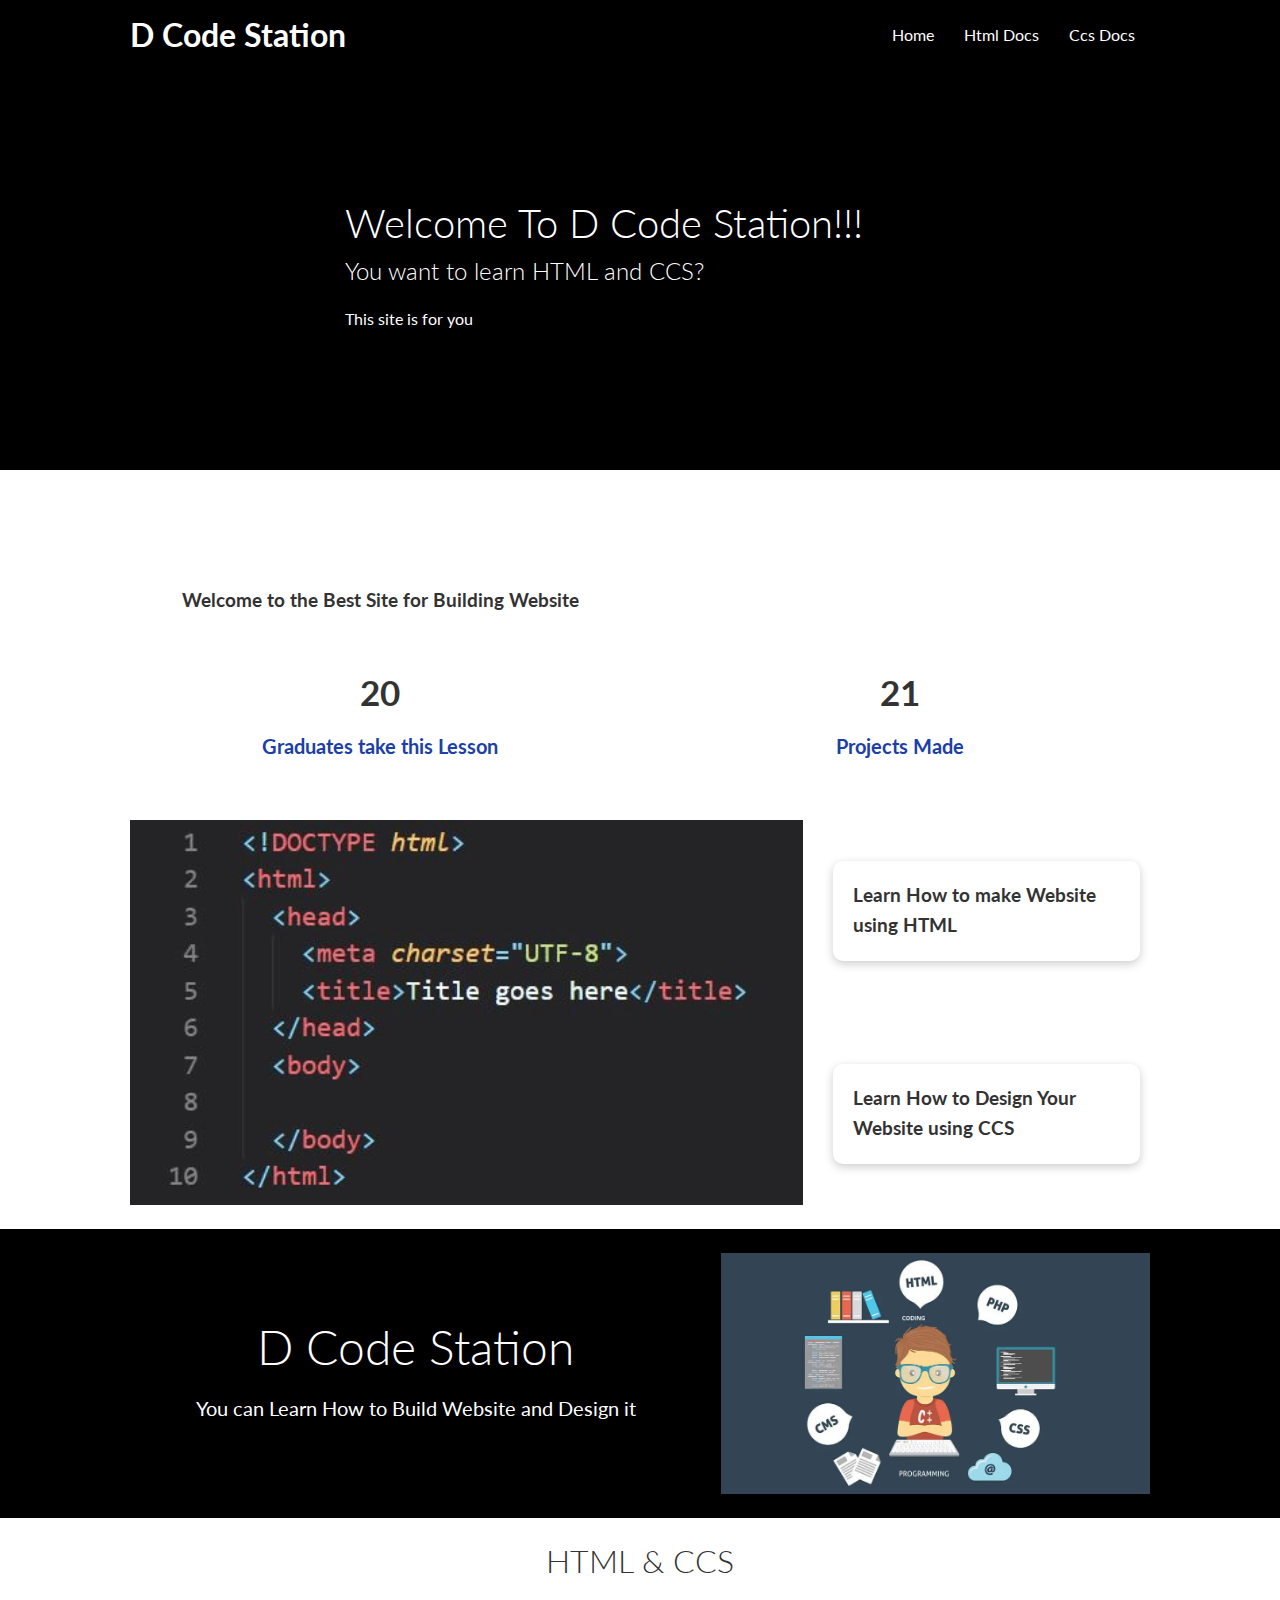
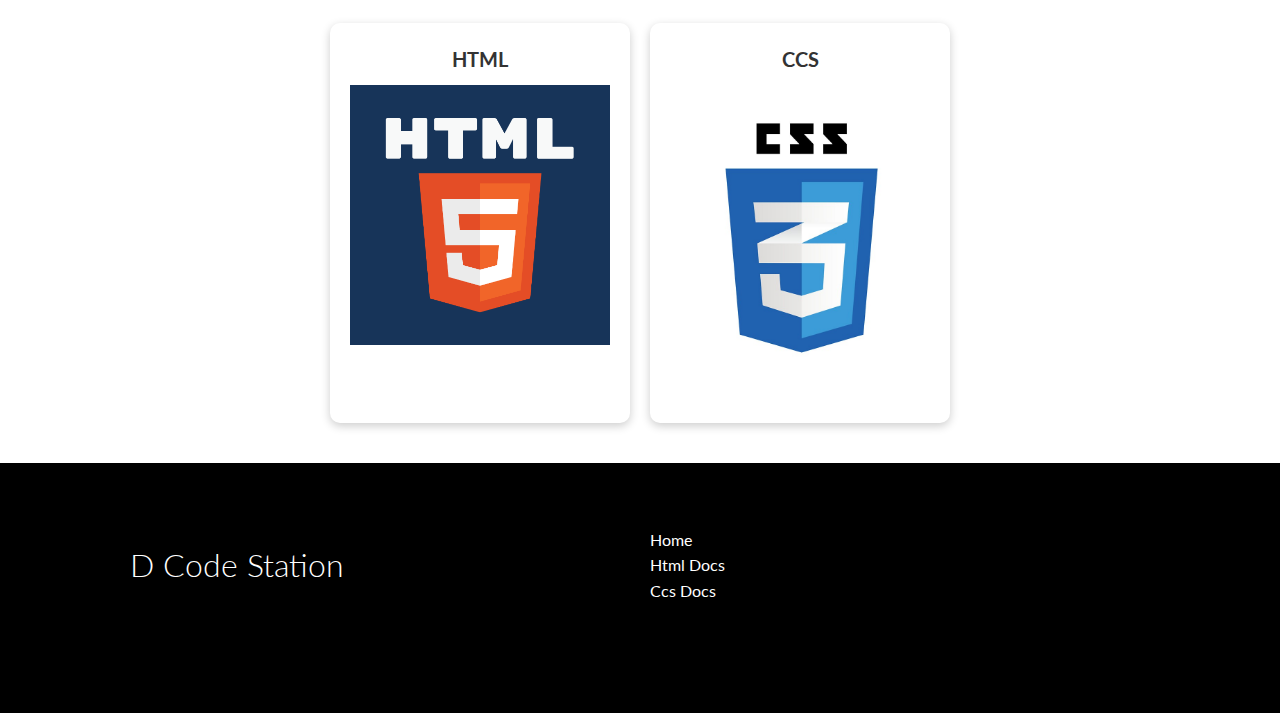
<file: index.html>
<!DOCTYPE html>
<html lang="en">
<head>
    <meta charset="UTF-8">
    <meta name="viewport" content="width=device-width, initial-scale=1.0">
    <link rel="stylesheet" href="https://cdnjs.cloudflare.com/ajax/libs/font-awesome/5.15.1/css/all.min.css" integrity="sha512-+4zCK9k+qNFUR5X+cKL9EIR+ZOhtIloNl9GIKS57V1MyNsYpYcUrUeQc9vNfzsWfV28IaLL3i96P9sdNyeRssA==" crossorigin="anonymous" />
    <link rel="stylesheet" href="css/style.css">
    <title>D Code Station</title>
</head>
<body>
    <!-- Navbar -->
    <div class="navbar">
        <div class="container flex">
            <h1 class="logo">D Code Station</h1>
            <nav>
                <ul>
                    <li><a href="index.html">Home</a></li>
                    <li><a href="htmldocs.html">Html Docs</a></li>
                    <li><a href="cssdocs.html">Ccs Docs</a></li>
                </ul>
            </nav>
        </div>
    </div>
    
    <!-- Showcase -->
    <section class="showcase">
        <div class="container grid">
            <div class="showcase-text">
                <h1>Welcome To D Code Station!!!</h1>
                <h2>You want to learn HTML and CCS?</h2>
                <p>This site is for you</p>
            </div>
        </div>
    </section>

    <!-- Stats -->
    <section class="stats">
        <div class="container">
            <h3 class="stats-heading text-center my-1">
                Welcome to the Best Site for Building Website
            </h3>

            <div class="grid grid-3 text-center my-4">
                <div>
                    <i class="fas fa-user-graduate fa-3x"></i>
                    <h3>20</h3>
                    <p class="text-secondary">Graduates take this Lesson</p>
                </div>
                <div>
                    <i class="fas fa-project-diagram fa-3x"></i>
                    <h3>21</h3>
                    <p class="text-secondary">Projects Made</p>
                </div>
            </div>
        </div>
    </section>

    <!-- Cli -->
    <section class="cli">
        <div class="container grid">
            <img src="./img/html/html3.png" alt="">
            <div class="card">
                <h3>Learn How to make Website using HTML</h3>
            </div>
            <div class="card">
                <h3>Learn How to Design Your Website using CCS</h3>
            </div>
        </div>
    </section>

    <!-- Cloud -->
    <section class="cloud bg-primary my-2 py-2">
        <div class="container grid">
            <div class="text-center">
                <h2 class="lg">D Code Station</h2>
                <p class="lead my-1">You can Learn How to Build Website and Design it</p>
            </div>
            <img src="./img/html/learn.webp" alt="">
        </div>
    </section>

    <!-- Languages -->
    <section class="languages">
        <h2 class="md text-center my-2">
            HTML & CCS
        </h2>
        <div class="container flex">
            <div class="card">
                <h4>HTML</h4>
                <img src="./img/html/html.png" alt="">
            </div>
            <div class="card">
                <h4>CCS</h4>
                <img src="./img/css.jpg" alt="">
              </div>
        </div>
    </section>

    <!-- Footer -->
    <footer class="footer bg-dark py-5">
        <div class="container grid grid-3">
            <div>
                <h1>
                    D Code Station
                </h1>
            </div>
            <nav>
                <ul>
                    <li><a href="index.html">Home</a></li>
                    <li><a href="htmldocs.html">Html Docs</a></li>
                    <li><a href="cssdocs.html">Ccs Docs</a></li>
                </ul>
            </nav>
            <div class="social">
                <a href="#"><i class="fab fa-github fa-2x"></i></a>
                <a href="#"><i class="fab fa-facebook fa-2x"></i></a>
                <a href="#"><i class="fab fa-instagram fa-2x"></i></a>
                <a href="#"><i class="fab fa-twitter fa-2x"></i></a>
            </div>
        </div>
    </footer>
</body>
</html>
</file>
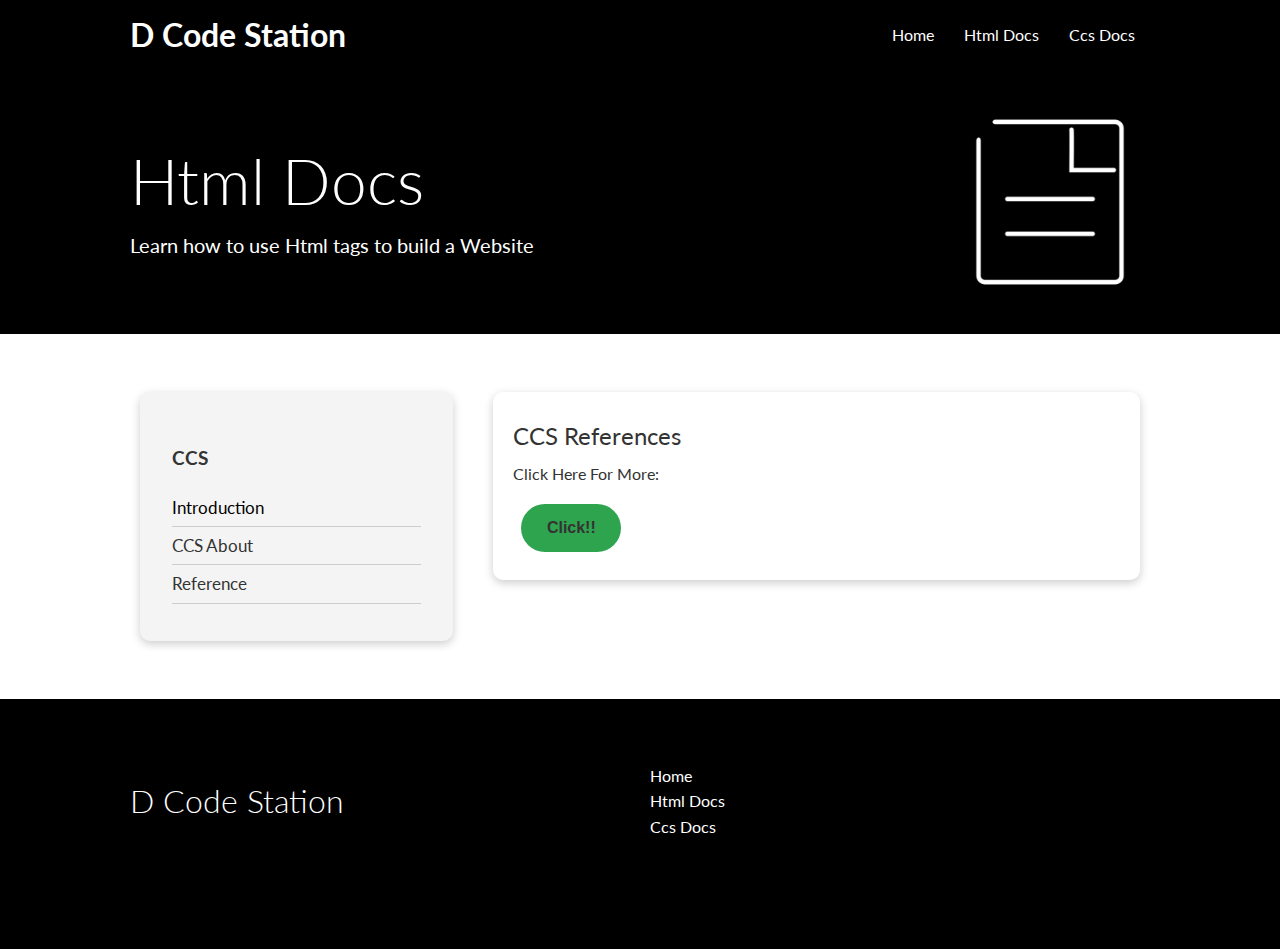
<file: ccs2.html>
<!DOCTYPE html>
<html lang="en">
<head>
    <meta charset="UTF-8">
    <meta name="viewport" content="width=device-width, initial-scale=1.0">
    <link rel="stylesheet" href="https://cdnjs.cloudflare.com/ajax/libs/font-awesome/5.15.1/css/all.min.css" integrity="sha512-+4zCK9k+qNFUR5X+cKL9EIR+ZOhtIloNl9GIKS57V1MyNsYpYcUrUeQc9vNfzsWfV28IaLL3i96P9sdNyeRssA==" crossorigin="anonymous" />
    <link rel="stylesheet" href="css/style.css">
    <title>D Code Station</title>
</head>
<body>
    <!-- Navbar -->
    <div class="navbar">
        <div class="container flex">
            <h1 class="logo">D Code Station</h1>
            <nav>
                <ul>
                    <li><a href="index.html">Home</a></li>
                    <li><a href="htmldocs.html">Html Docs</a></li>
                    <li><a href="cssdocs.html">Ccs Docs</a></li>
                </ul>
            </nav>
        </div>
    </div>

   <!-- Head -->
   <section class="docs-head bg-primary py-3">
    <div class="container grid">
        <div>
            <h1 class="xl">Html Docs</h1>
            <p class="lead">
                Learn how to use Html tags to build a Website
            </p>
        </div>
        <img src="./img/docs.png" alt="">
    </div>
</section>

<!-- Docs main -->
<section class="docs-main my-4">
    <div class="container grid">
        <div class="card bg-light p-3">
            <h3 class="my-2">CCS</h3>
            <nav>
                <ul>
                    <li><a class="text-primary" href="cssdocs.html">Introduction</a></li>
                    <li><a href="css1.html">CCS About</a></li>
                    <li><a href="ccs2.html">Reference</a></li>
                </ul>
            </nav>
        </div>
        <div class="card">
            <h2><b>CCS References</b></h2>
            <p>Click Here For More:</p>
            <button class="click" >
                <a href="https://www.geeksforgeeks.org/css-website-layout/" target="_blank">Click!!</a>
            </button>
        </div>
    </div>
</section>

    <!-- Footer -->
    <footer class="footer bg-dark py-5">
        <div class="container grid grid-3">
            <div>
                <h1>
                    D Code Station
                </h1>
            </div>
            <nav>
                <ul>
                    <li><a href="index.html">Home</a></li>
                    <li><a href="htmldocs.html">Html Docs</a></li>
                    <li><a href="cssdocs.html">Ccs Docs</a></li>
                </ul>
            </nav>
            <div class="social">
                <a href="#"><i class="fab fa-github fa-2x"></i></a>
                <a href="#"><i class="fab fa-facebook fa-2x"></i></a>
                <a href="#"><i class="fab fa-instagram fa-2x"></i></a>
                <a href="#"><i class="fab fa-twitter fa-2x"></i></a>
            </div>
        </div>
    </footer>
</body>
</html>
</file>
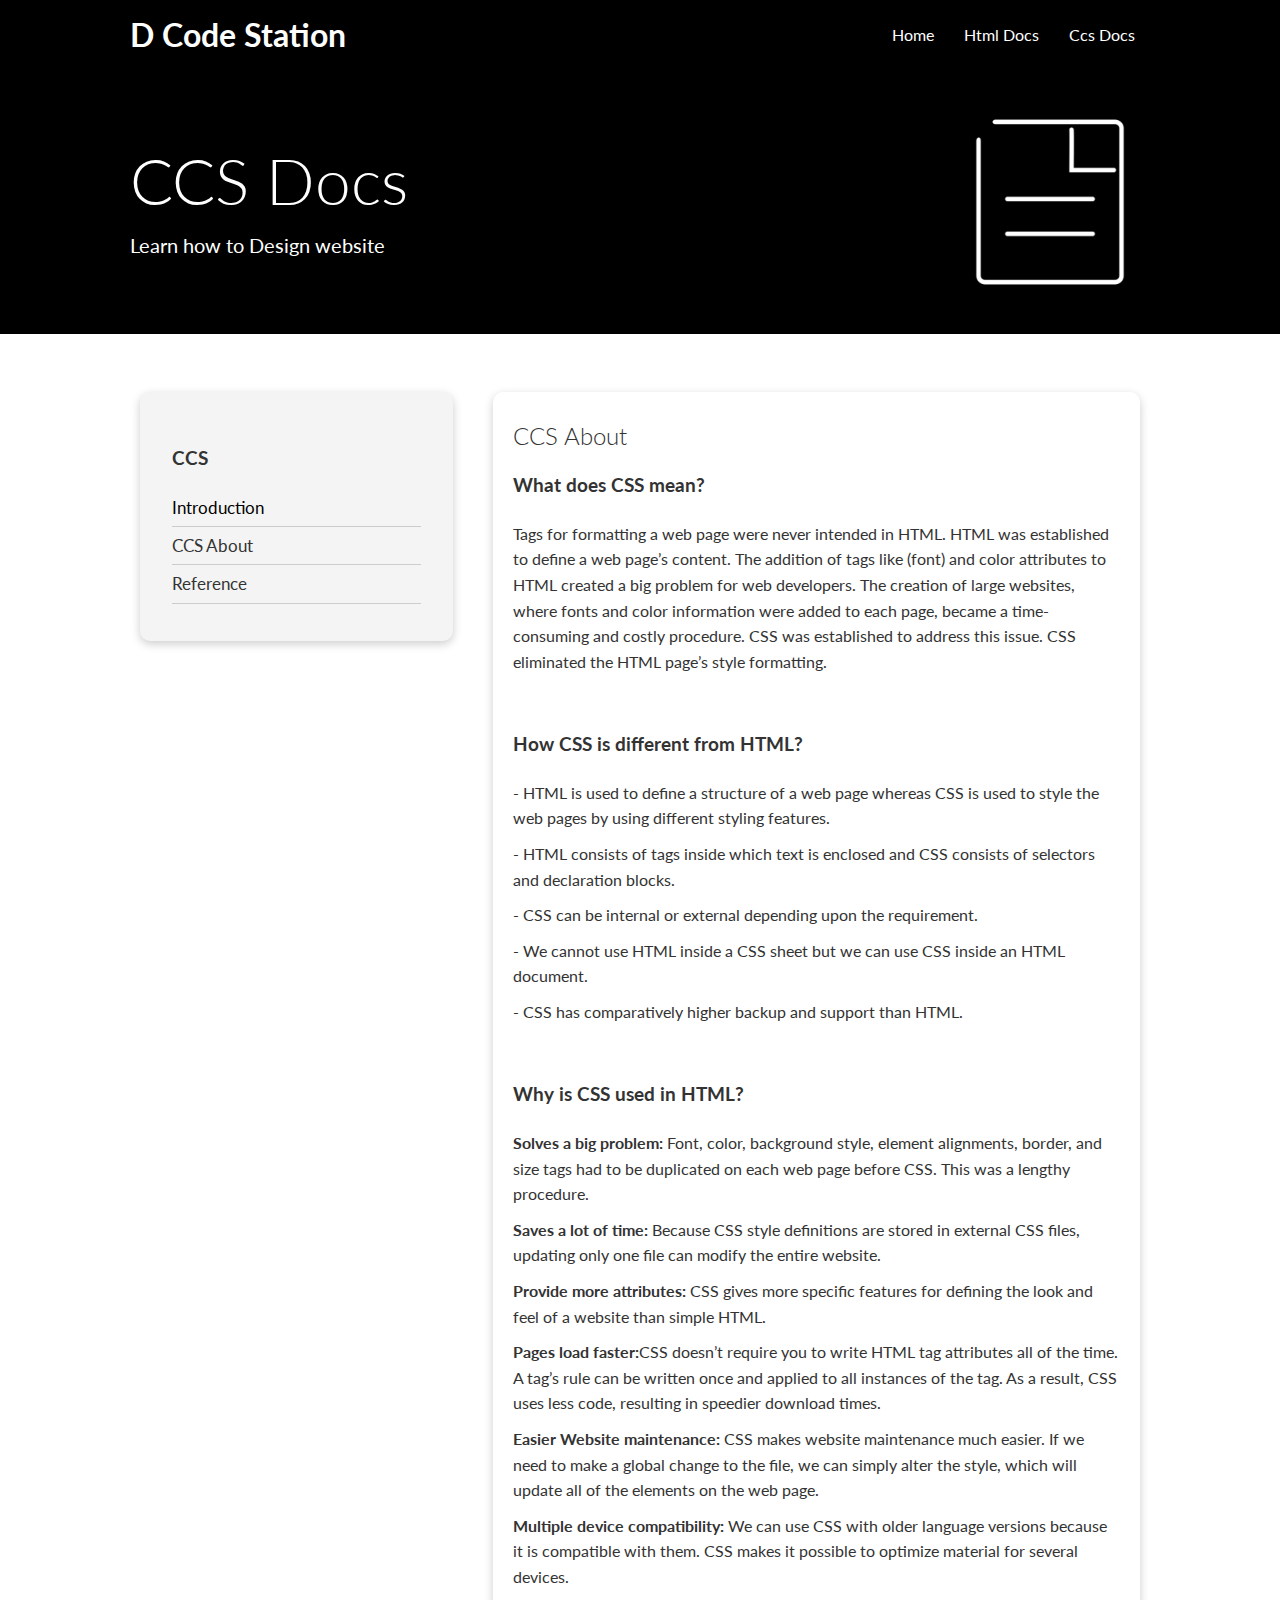
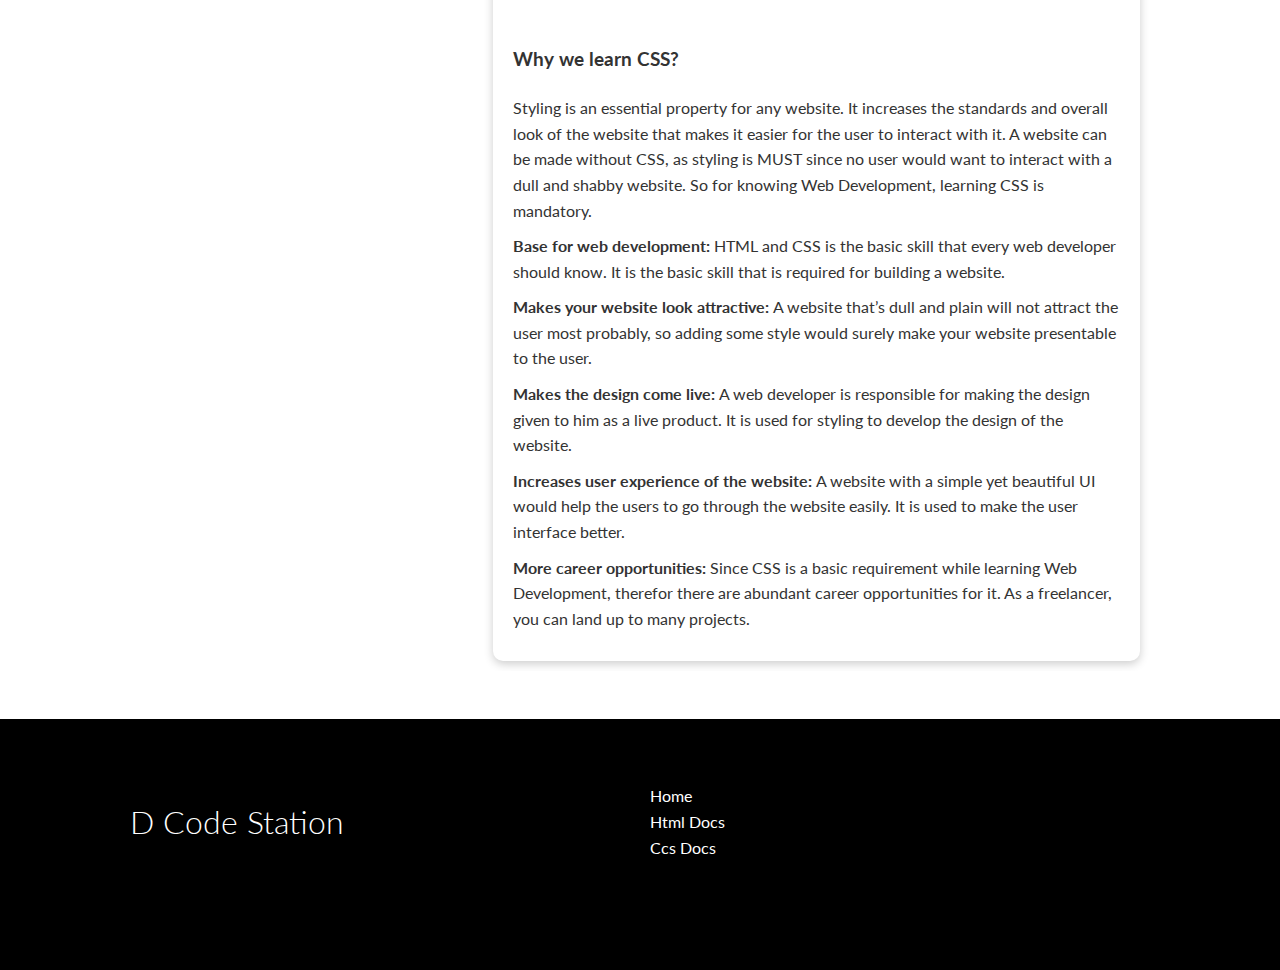
<file: css1.html>
<!DOCTYPE html>
<html lang="en">
<head>
    <meta charset="UTF-8">
    <meta name="viewport" content="width=device-width, initial-scale=1.0">
    <link rel="stylesheet" href="https://cdnjs.cloudflare.com/ajax/libs/font-awesome/5.15.1/css/all.min.css" integrity="sha512-+4zCK9k+qNFUR5X+cKL9EIR+ZOhtIloNl9GIKS57V1MyNsYpYcUrUeQc9vNfzsWfV28IaLL3i96P9sdNyeRssA==" crossorigin="anonymous" />
    <link rel="stylesheet" href="css/style.css">
    <title>D Code Station</title>
</head>
<body>
    <!-- Navbar -->
    <div class="navbar">
        <div class="container flex">
            <h1 class="logo">D Code Station</h1>
            <nav>
                <ul>
                    <li><a href="index.html">Home</a></li>
                    <li><a href="htmldocs.html">Html Docs</a></li>
                    <li><a href="cssdocs.html">Ccs Docs</a></li>
                </ul>
            </nav>
        </div>
    </div>

   <!-- Head -->
   <section class="docs-head bg-primary py-3">
    <div class="container grid">
        <div>
            <h1 class="xl">CCS Docs</h1>
            <p class="lead">
                Learn how to Design website
            </p>
        </div>
        <img src="./img/docs.png" alt="">
    </div>
</section>

<!-- Docs main -->
<section class="docs-main my-4">
    <div class="container grid">
        <div class="card bg-light p-3">
            <h3 class="my-2">CCS</h3>
            <nav>
                <ul>
                    <li><a class="text-primary" href="cssdocs.html">Introduction</a></li>
                    <li><a href="css1.html">CCS About</a></li>
                    <li><a href="ccs2.html">Reference</a></li>
                </ul>
            </nav>
        </div>
        <div class="card">
            <h2>CCS About</h2>
            <h3>What does CSS mean?</h3>
            <p>Tags for formatting a web page were never intended in HTML. HTML was established to define a web page’s content. The addition of tags like (font) and color attributes to HTML created a big problem for web developers. The creation of large websites, where fonts and color information were added to each page, became a time-consuming and costly procedure. CSS was established to address this issue. CSS eliminated the HTML page’s style formatting.</p>
            <br>
            <h3>How CSS is different from HTML?</h3>
            <p>- HTML is used to define a structure of a web page whereas CSS is used to style the web pages by using different styling features.</p>
            <p>- HTML consists of tags inside which text is enclosed and CSS consists of selectors and declaration blocks.</p>
            <p>- CSS can be internal or external depending upon the requirement.</p>
            <p>- We cannot use HTML inside a CSS sheet but we can use CSS inside an HTML document.</p>
            <p>- CSS has comparatively higher backup and support than HTML.</p>
            <br>
            <h3>Why is CSS used in HTML?</h3>
            <p><b>Solves a big problem: </b>Font, color, background style, element alignments, border, and size tags had to be duplicated on each web page before CSS. This was a lengthy procedure.</p>
            <p><b>Saves a lot of time: </b>Because CSS style definitions are stored in external CSS files, updating only one file can modify the entire website.</p>
            <p><b>Provide more attributes: </b>CSS gives more specific features for defining the look and feel of a website than simple HTML.</p>
            <p><b>Pages load faster:</b>CSS doesn’t require you to write HTML tag attributes all of the time. A tag’s rule can be written once and applied to all instances of the tag. As a result, CSS uses less code, resulting in speedier download times.</p>
            <p><b>Easier Website maintenance: </b>CSS makes website maintenance much easier. If we need to make a global change to the file, we can simply alter the style, which will update all of the elements on the web page.</p>
            <p><b>Multiple device compatibility: </b>We can use CSS with older language versions because it is compatible with them. CSS makes it possible to optimize material for several devices.</p>
            <br>
            <h3>Why we learn CSS?</h3>
            <p>Styling is an essential property for any website. It increases the standards and overall look of the website that makes it easier for the user to interact with it. A website can be made without CSS, as styling is MUST since no user would want to interact with a dull and shabby website. So for knowing Web Development, learning CSS is mandatory.</p>
            <p><b>Base for web development: </b>HTML and CSS is the basic skill that every web developer should know. It is the basic skill that is required for building a website.</p>
            <p><b>Makes your website look attractive: </b>A website that’s dull and plain will not attract the user most probably, so adding some style would surely make your website presentable to the user.</p>
            <p><b>Makes the design come live: </b>A web developer is responsible for making the design given to him as a live product. It is used for styling to develop the design of the website.</p>
            <p><b>Increases user experience of the website: </b>A website with a simple yet beautiful UI would help the users to go through the website easily. It is used to make the user interface better.</p>
            <p><b>More career opportunities: </b>Since CSS is a basic requirement while learning Web Development, therefor there are abundant career opportunities for it. As a freelancer, you can land up to many projects.</p>  
        </div>
    </div>
</section>

    <!-- Footer -->
    <footer class="footer bg-dark py-5">
        <div class="container grid grid-3">
            <div>
                <h1>
                    D Code Station
                </h1>
            </div>
            <nav>
                <ul>
                    <li><a href="index.html">Home</a></li>
                    <li><a href="htmldocs.html">Html Docs</a></li>
                    <li><a href="cssdocs.html">Ccs Docs</a></li>
                </ul>
            </nav>
            <div class="social">
                <a href="#"><i class="fab fa-github fa-2x"></i></a>
                <a href="#"><i class="fab fa-facebook fa-2x"></i></a>
                <a href="#"><i class="fab fa-instagram fa-2x"></i></a>
                <a href="#"><i class="fab fa-twitter fa-2x"></i></a>
            </div>
        </div>
    </footer>
</body>
</html>
</file>
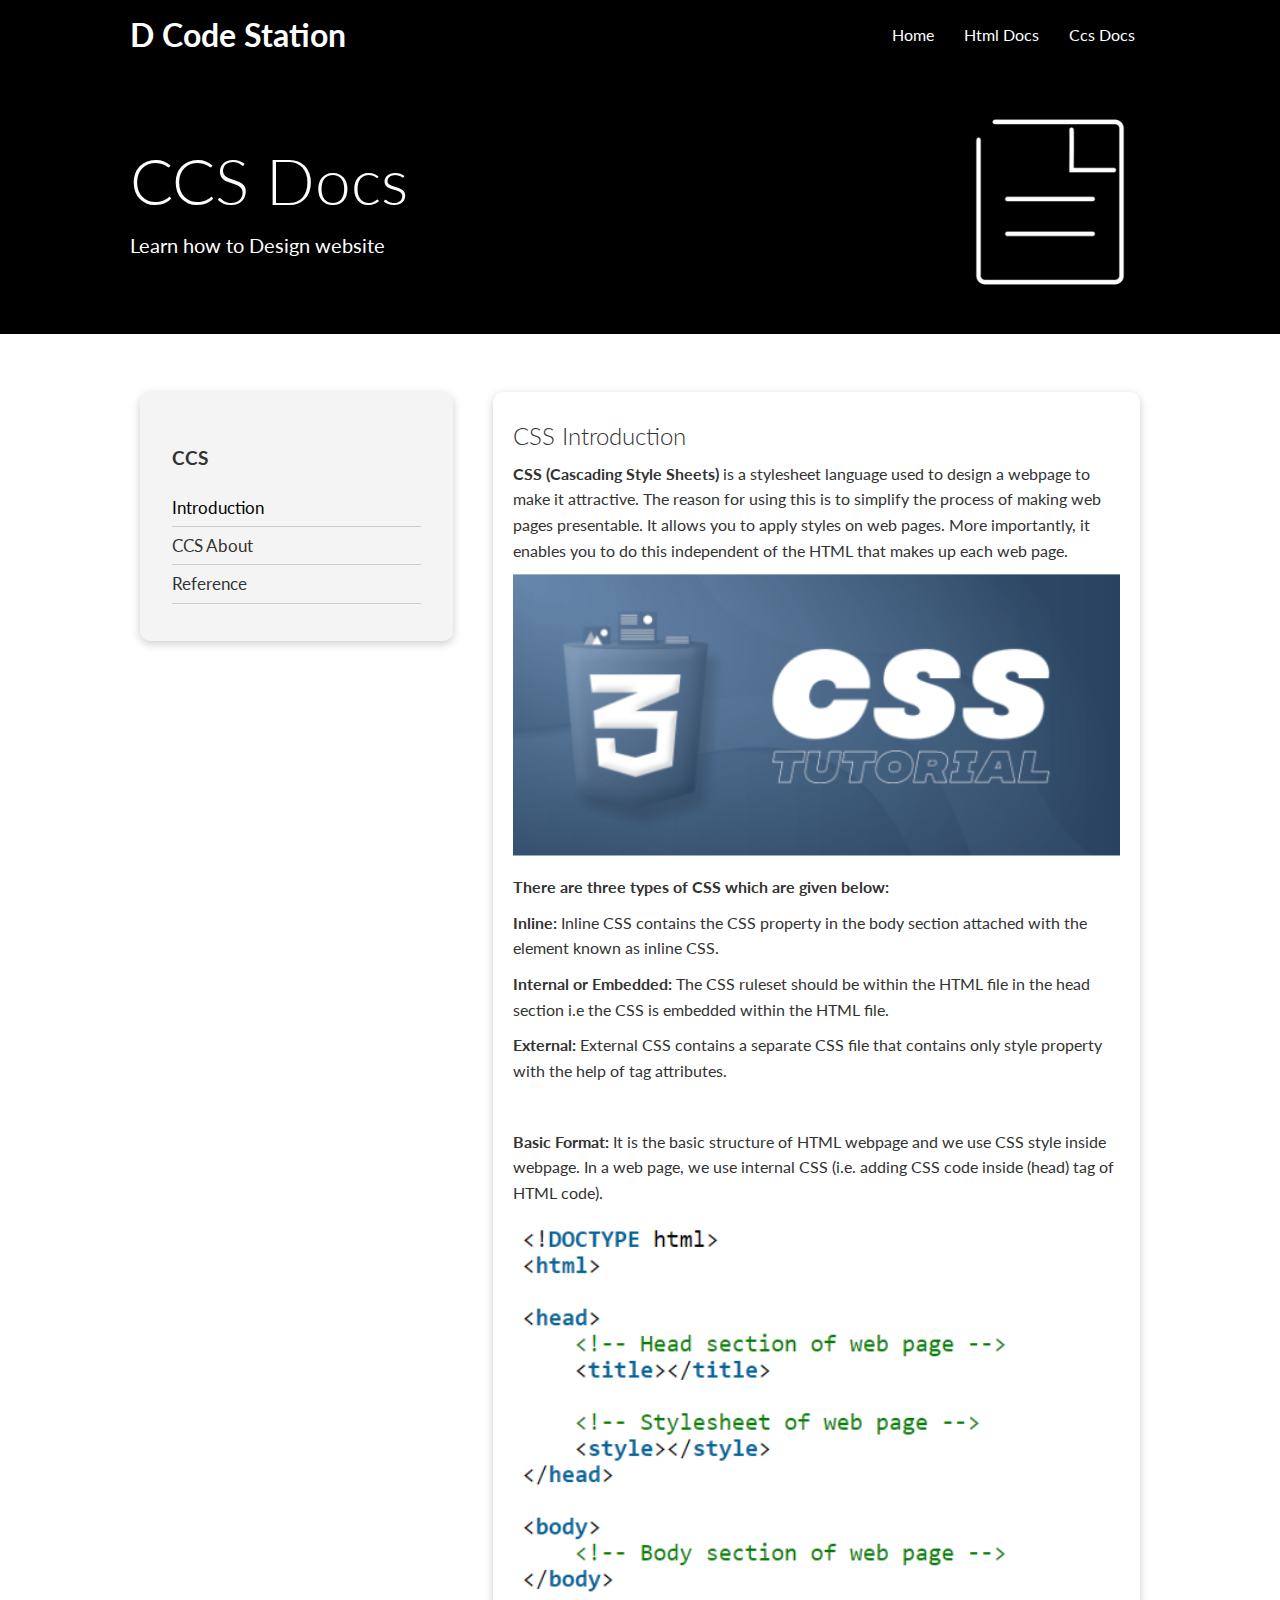
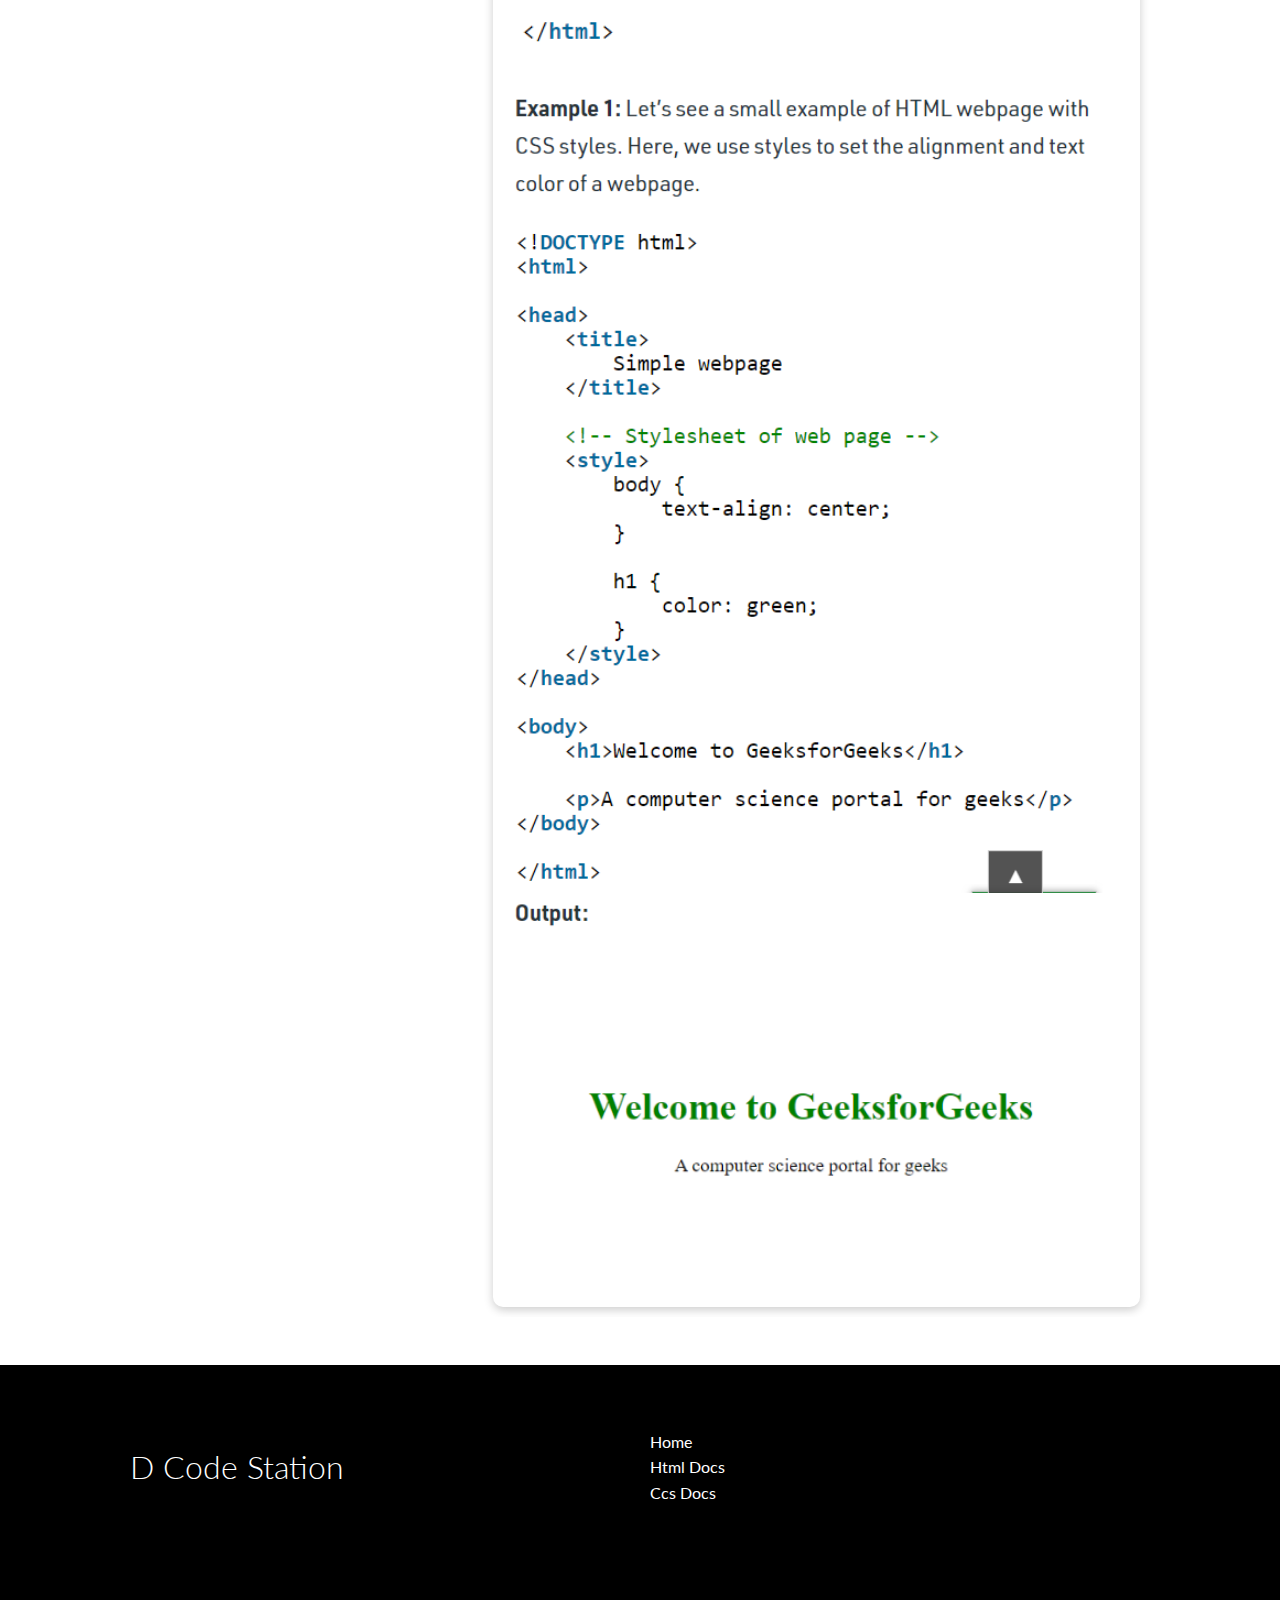
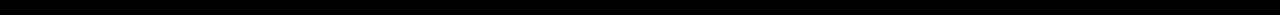
<file: cssdocs.html>
<!DOCTYPE html>
<html lang="en">
<head>
    <meta charset="UTF-8">
    <meta name="viewport" content="width=device-width, initial-scale=1.0">
    <link rel="stylesheet" href="https://cdnjs.cloudflare.com/ajax/libs/font-awesome/5.15.1/css/all.min.css" integrity="sha512-+4zCK9k+qNFUR5X+cKL9EIR+ZOhtIloNl9GIKS57V1MyNsYpYcUrUeQc9vNfzsWfV28IaLL3i96P9sdNyeRssA==" crossorigin="anonymous" />
    <link rel="stylesheet" href="css/style.css">
    <title>D Code Station</title>
</head>
<body>
    <!-- Navbar -->
    <div class="navbar">
        <div class="container flex">
            <h1 class="logo">D Code Station</h1>
            <nav>
                <ul>
                    <li><a href="index.html">Home</a></li>
                    <li><a href="htmldocs.html">Html Docs</a></li>
                    <li><a href="cssdocs.html">Ccs Docs</a></li>
                </ul>
            </nav>
        </div>
    </div>

   <!-- Head -->
   <section class="docs-head bg-primary py-3">
    <div class="container grid">
        <div>
            <h1 class="xl">CCS Docs</h1>
            <p class="lead">
                Learn how to Design website
            </p>
        </div>
        <img src="./img/docs.png" alt="">
    </div>
</section>

<!-- Docs main -->
<section class="docs-main my-4">
    <div class="container grid">
        <div class="card bg-light p-3">
            <h3 class="my-2">CCS</h3>
            <nav>
                <ul>
                    <li><a class="text-primary" href="cssdocs.html">Introduction</a></li>
                    <li><a href="css1.html">CCS About</a></li>
                    <li><a href="ccs2.html">Reference</a></li>
                </ul>
            </nav>
        </div>
        <div class="card">
            <h2>CSS Introduction</h2>
            <p><b>CSS (Cascading Style Sheets)</b> is a stylesheet language used to design a webpage to make it attractive. The reason for using this is to simplify the process of making web pages presentable. It allows you to apply styles on web pages. More importantly, it enables you to do this independent of the HTML that makes up each web page.</p>
            <img src="./ccspic/pic1.png" alt="">
            <br>
            <p><b>There are three types of CSS which are given below:</b></p>
            <p><b>Inline: </b>Inline CSS contains the CSS property in the body section attached with the element known as inline CSS.</p>
            <p><b>Internal or Embedded: </b>The CSS ruleset should be within the HTML file in the head section i.e the CSS is embedded within the HTML file. </p>
            <p><b>External: </b>External CSS contains a separate CSS file that contains only style property with the help of tag attributes.</p>
            <br>
            <p><b>Basic Format: </b>It is the basic structure of HTML webpage and we use CSS style inside webpage. In a web page, we use internal CSS (i.e. adding CSS code inside (head) tag of HTML code).</p>
            <img src="./ccspic/pic2.png" alt="">
            <br>
            <br>
            <img src="./ccspic/pic3.png" alt="">
            <img src="./ccspic/pic4.png" alt="">
        </div>
    </div>
</section>

    <!-- Footer -->
    <footer class="footer bg-dark py-5">
        <div class="container grid grid-3">
            <div>
                <h1>
                    D Code Station
                </h1>
            </div>
            <nav>
                <ul>
                    <li><a href="index.html">Home</a></li>
                    <li><a href="htmldocs.html">Html Docs</a></li>
                    <li><a href="cssdocs.html">Ccs Docs</a></li>
                </ul>
            </nav>
            <div class="social">
                <a href="#"><i class="fab fa-github fa-2x"></i></a>
                <a href="#"><i class="fab fa-facebook fa-2x"></i></a>
                <a href="#"><i class="fab fa-instagram fa-2x"></i></a>
                <a href="#"><i class="fab fa-twitter fa-2x"></i></a>
            </div>
        </div>
    </footer>
</body>
</html>
</file>
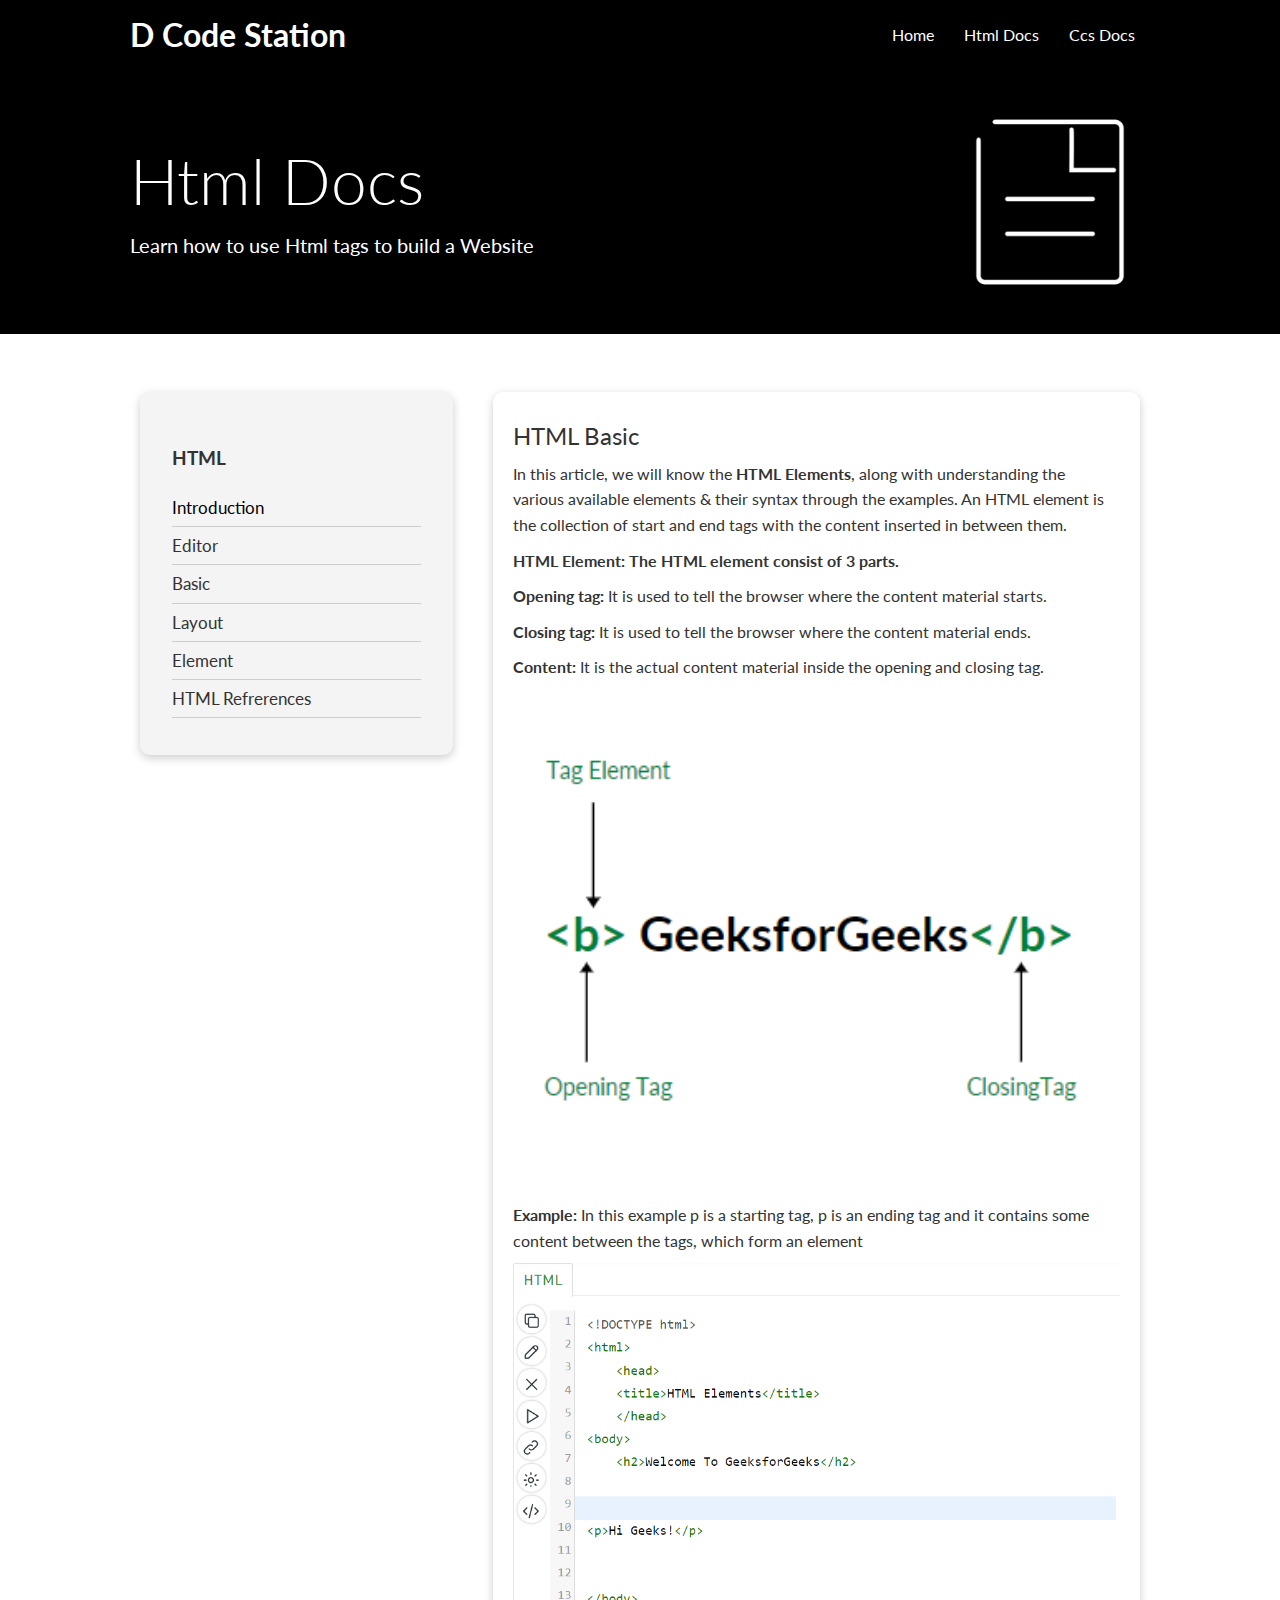
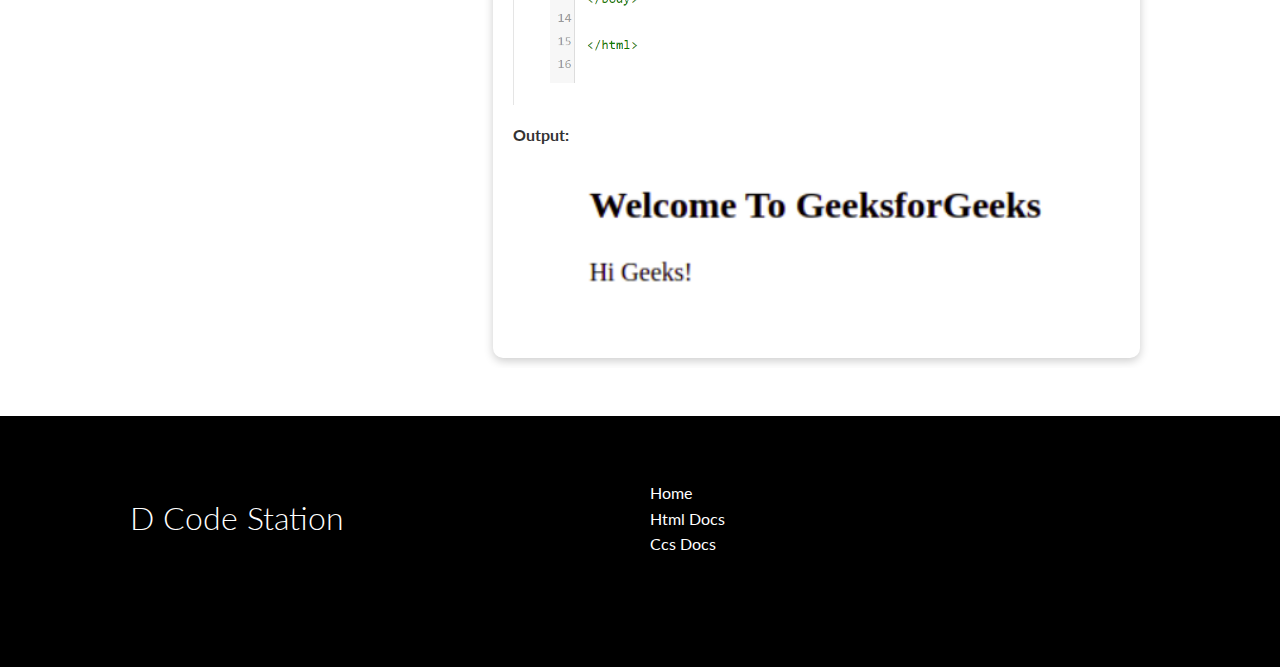
<file: htmlbasic.html>
<!DOCTYPE html>
<html lang="en">
<head>
    <meta charset="UTF-8">
    <meta name="viewport" content="width=device-width, initial-scale=1.0">
    <link rel="stylesheet" href="https://cdnjs.cloudflare.com/ajax/libs/font-awesome/5.15.1/css/all.min.css" integrity="sha512-+4zCK9k+qNFUR5X+cKL9EIR+ZOhtIloNl9GIKS57V1MyNsYpYcUrUeQc9vNfzsWfV28IaLL3i96P9sdNyeRssA==" crossorigin="anonymous" />
    <link rel="stylesheet" href="css/style.css">
    <title>D Code Station</title>
</head>
<body>
    <!-- Navbar -->
    <div class="navbar">
        <div class="container flex">
            <h1 class="logo">D Code Station</h1>
            <nav>
                <ul>
                    <li><a href="index.html">Home</a></li>
                    <li><a href="htmldocs.html">Html Docs</a></li>
                    <li><a href="cssdocs.html">Ccs Docs</a></li>
                </ul>
            </nav>
        </div>
    </div>

   <!-- Head -->
   <section class="docs-head bg-primary py-3">
    <div class="container grid">
        <div>
            <h1 class="xl">Html Docs</h1>
            <p class="lead">
                Learn how to use Html tags to build a Website
            </p>
        </div>
        <img src="./img/docs.png" alt="">
    </div>
</section>

<!-- Docs main -->
<section class="docs-main my-4">
    <div class="container grid">
        <div class="card bg-light p-3">
            <h3 class="my-2">HTML</h3>
            <nav>
                <ul>
                    <li><a class="text-primary" href="htmldocs.html">Introduction</a></li>
                    <li><a href="htmleditor.html">Editor</a></li>
                    <li><a href="htmlbasic.html">Basic</a></li>
                    <li><a href="htmllayout.html">Layout</a></li>
                    <li><a href="htmlelement.html">Element</a></li>
                    <li><a href="htmlref.html">HTML Refrerences</a></li>
                </ul>
            </nav>
        </div>
        <div class="card">
            <h2><b>HTML Basic</b></h2>
            <p>In this article, we will know the <b>HTML Elements</b>, along with understanding the various available elements & their syntax through the examples. An HTML element is the collection of start and end tags with the content inserted in between them.</p>
            <p><b>HTML Element: The HTML element consist of 3 parts.</b></p>
            <p><b> Opening tag:</b> It is used to tell the browser where the content material starts.</p>
            <p><b>Closing tag: </b> It is used to tell the browser where the content material ends.</p>
            <p><b>Content: </b> It is the actual content material inside the opening and closing tag.</p>
            <br>
            <img src="./img/html/htmltag.png" alt="">
            <br>
            <br>
            <p><b>Example: </b> In this example p is a starting tag, p is an ending tag and it contains some content between the tags, which form an element</p>
            <img src="./img/html/example1.png" alt="">
            <p><b>Output:</b></p>
            <img src="./img/html/output1.png" alt="">
        </div>
    </div>
</section>

    <!-- Footer -->
    <footer class="footer bg-dark py-5">
        <div class="container grid grid-3">
            <div>
                <h1>
                    D Code Station
                </h1>
            </div>
            <nav>
                <ul>
                    <li><a href="index.html">Home</a></li>
                    <li><a href="htmldocs.html">Html Docs</a></li>
                    <li><a href="cssdocs.html">Ccs Docs</a></li>
                </ul>
            </nav>
            <div class="social">
                <a href="#"><i class="fab fa-github fa-2x"></i></a>
                <a href="#"><i class="fab fa-facebook fa-2x"></i></a>
                <a href="#"><i class="fab fa-instagram fa-2x"></i></a>
                <a href="#"><i class="fab fa-twitter fa-2x"></i></a>
            </div>
        </div>
    </footer>
</body>
</html>
</file>
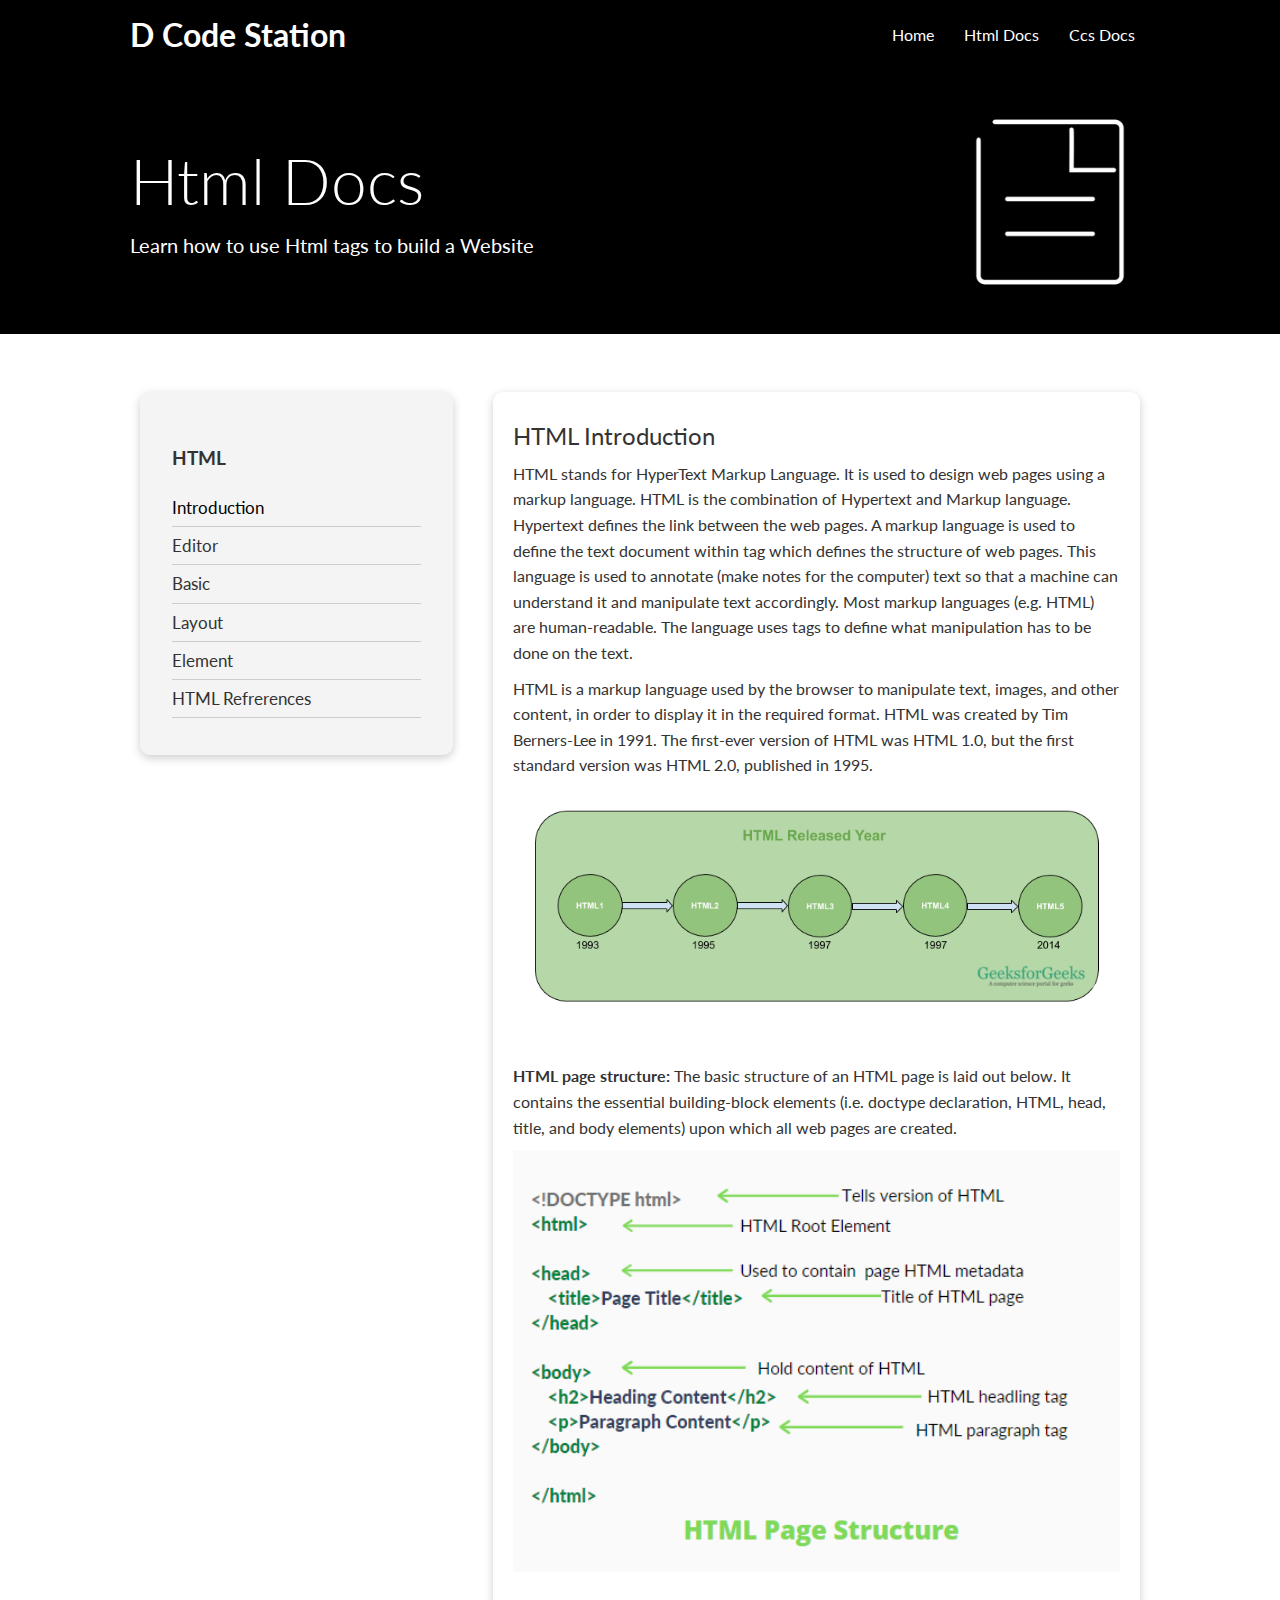
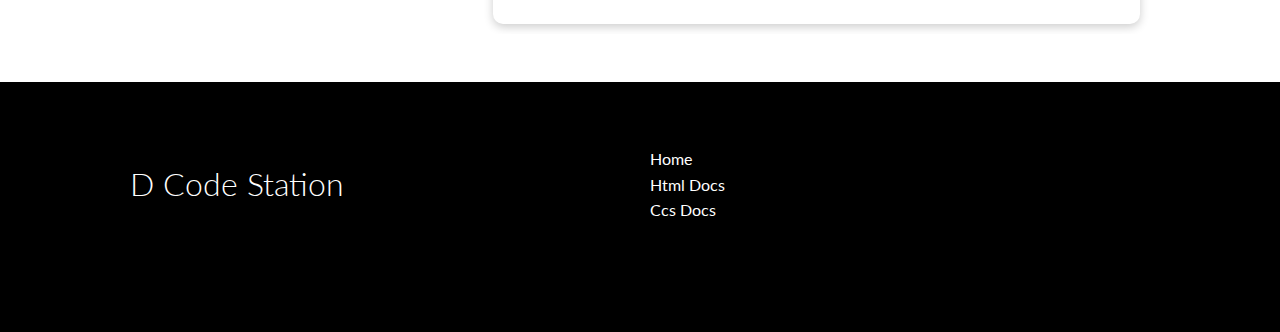
<file: htmldocs.html>
<!DOCTYPE html>
<html lang="en">
<head>
    <meta charset="UTF-8">
    <meta name="viewport" content="width=device-width, initial-scale=1.0">
    <link rel="stylesheet" href="https://cdnjs.cloudflare.com/ajax/libs/font-awesome/5.15.1/css/all.min.css" integrity="sha512-+4zCK9k+qNFUR5X+cKL9EIR+ZOhtIloNl9GIKS57V1MyNsYpYcUrUeQc9vNfzsWfV28IaLL3i96P9sdNyeRssA==" crossorigin="anonymous" />
    <link rel="stylesheet" href="css/style.css">
    <title>D Code Station</title>
</head>
<body>
    <!-- Navbar -->
    <div class="navbar">
        <div class="container flex">
            <h1 class="logo">D Code Station</h1>
            <nav>
                <ul>
                    <li><a href="index.html">Home</a></li>
                    <li><a href="htmldocs.html">Html Docs</a></li>
                    <li><a href="cssdocs.html">Ccs Docs</a></li>
                </ul>
            </nav>
        </div>
    </div>

   <!-- Head -->
   <section class="docs-head bg-primary py-3">
    <div class="container grid">
        <div>
            <h1 class="xl">Html Docs</h1>
            <p class="lead">
                Learn how to use Html tags to build a Website
            </p>
        </div>
        <img src="./img/docs.png" alt="">
    </div>
</section>

<!-- Docs main -->
<section class="docs-main my-4">
    <div class="container grid">
        <div class="card bg-light p-3">
            <h3 class="my-2">HTML</h3>
            <nav>
                <ul>
                    <li><a class="text-primary" href="#">Introduction</a></li>
                    <li><a href="htmleditor.html">Editor</a></li>
                    <li><a href="htmlbasic.html">Basic</a></li>
                    <li><a href="htmllayout.html">Layout</a></li>
                    <li><a href="htmlelement.html">Element</a></li>
                    <li><a href="htmlref.html">HTML Refrerences</a></li>
                </ul>
            </nav>
        </div>
        <div class="card">
            <h2><b>HTML Introduction</b></h2>
            <p>HTML stands for HyperText Markup Language. It is used to design web pages using a markup language. HTML is the combination of Hypertext and Markup language. Hypertext defines the link between the web pages. A markup language is used to define the text document within tag which defines the structure of web pages. This language is used to annotate (make notes for the computer) text so that a machine can understand it and manipulate text accordingly. Most markup languages (e.g. HTML) are human-readable. The language uses tags to define what manipulation has to be done on the text. </p>
            <p>HTML is a markup language used by the browser to manipulate text, images, and other content, in order to display it in the required format. HTML was created by Tim Berners-Lee in 1991. The first-ever version of HTML was HTML 1.0, but the first standard version was HTML 2.0, published in 1995.</p>
            <img src="./img/html/htmlhistory.png" alt="">
            <br>
            <br>
            <p><b>HTML page structure: </b> The basic structure of an HTML page is laid out below. It contains the essential building-block elements (i.e. doctype declaration, HTML, head, title, and body elements) upon which all web pages are created.</p>
            <img src="./img/html/htmlstruct.png" alt="">
            <br>
            <br>
        </div>
    </div>
</section>

    <!-- Footer -->
    <footer class="footer bg-dark py-5">
        <div class="container grid grid-3">
            <div>
                <h1>
                    D Code Station
                </h1>
            </div>
            <nav>
                <ul>
                    <li><a href="index.html">Home</a></li>
                    <li><a href="htmldocs.html">Html Docs</a></li>
                    <li><a href="cssdocs.html">Ccs Docs</a></li>
                </ul>
            </nav>
            <div class="social">
                <a href="#"><i class="fab fa-github fa-2x"></i></a>
                <a href="#"><i class="fab fa-facebook fa-2x"></i></a>
                <a href="#"><i class="fab fa-instagram fa-2x"></i></a>
                <a href="#"><i class="fab fa-twitter fa-2x"></i></a>
            </div>
        </div>
    </footer>
</body>
</html>
</file>
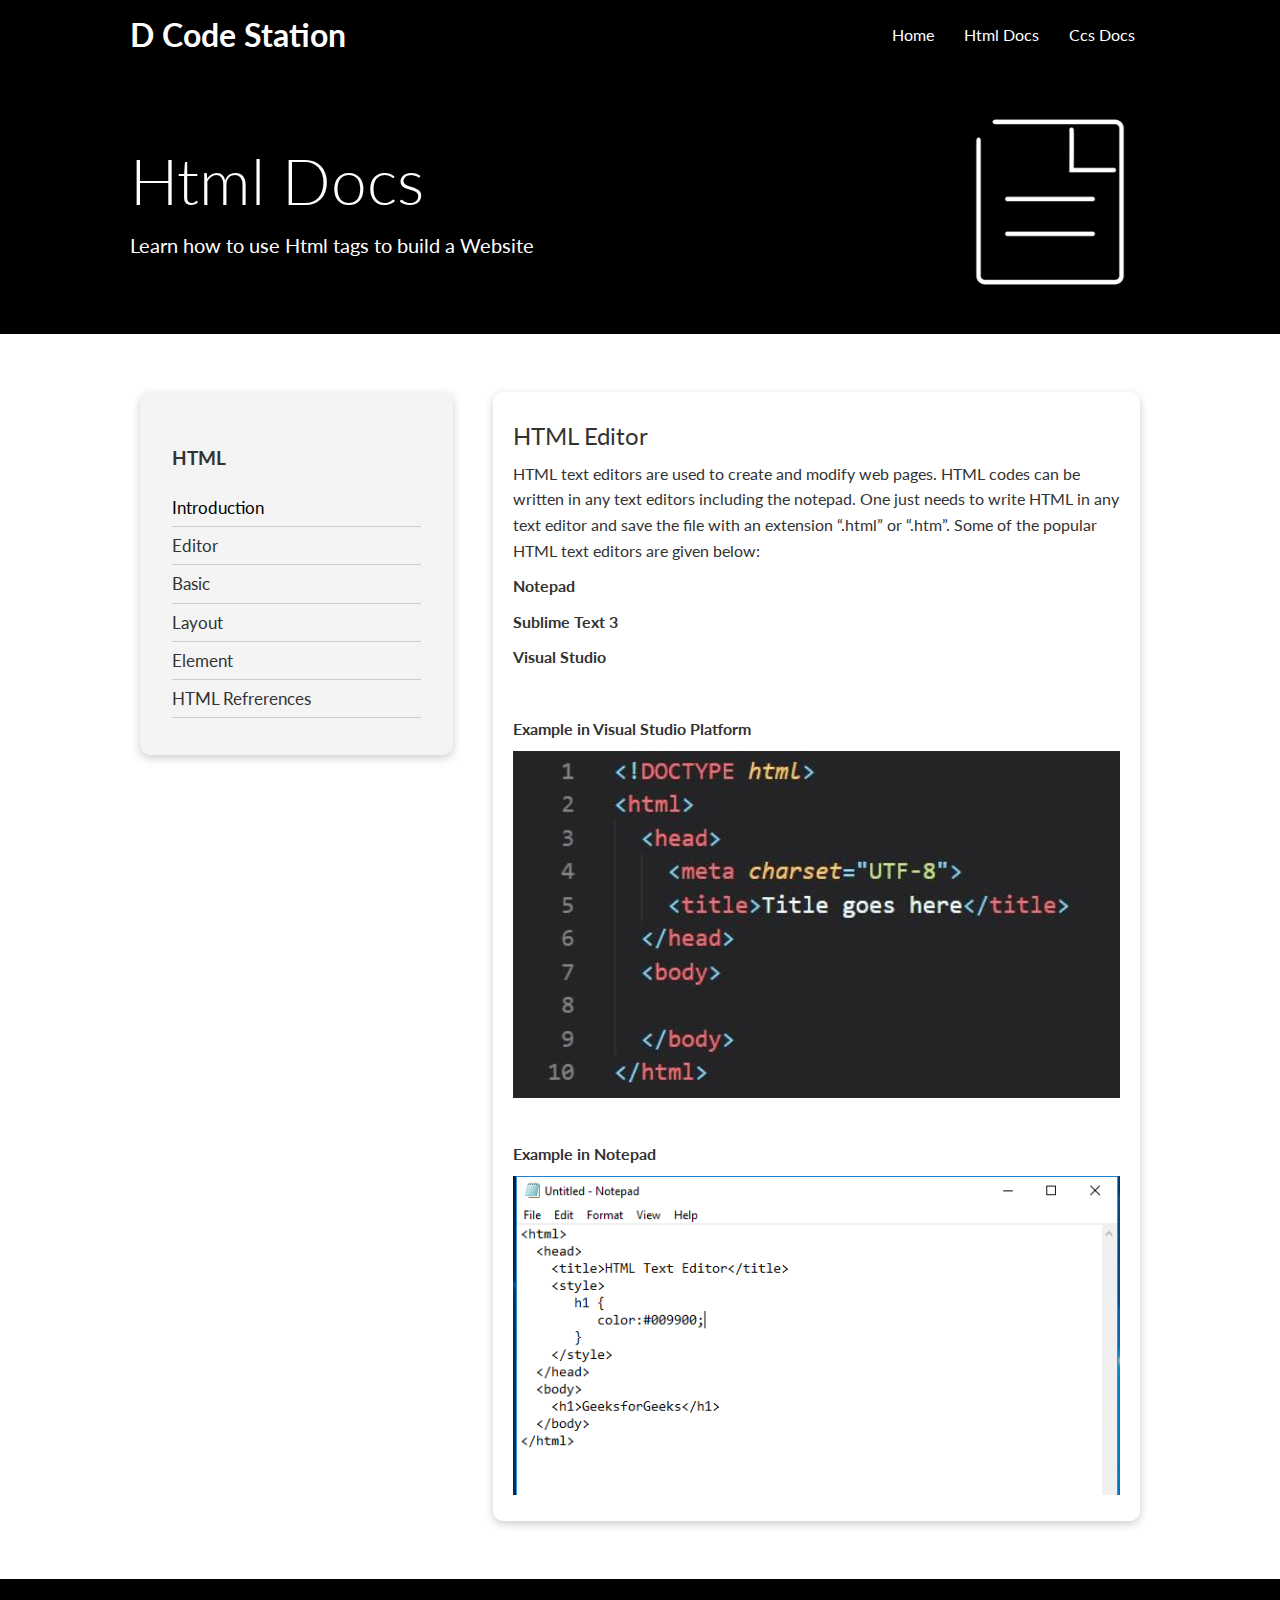
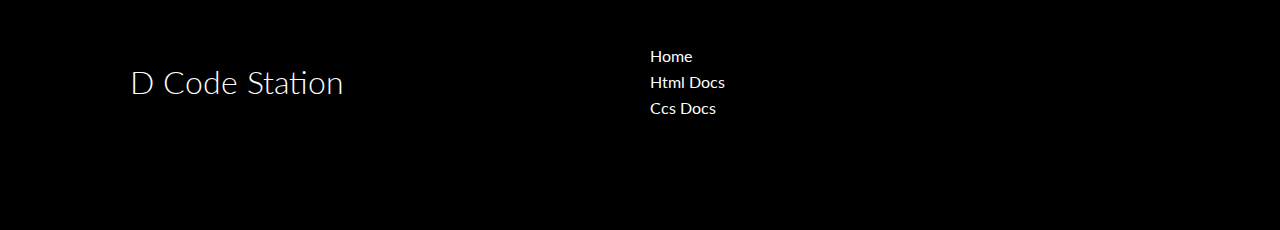
<file: htmleditor.html>
<!DOCTYPE html>
<html lang="en">
<head>
    <meta charset="UTF-8">
    <meta name="viewport" content="width=device-width, initial-scale=1.0">
    <link rel="stylesheet" href="https://cdnjs.cloudflare.com/ajax/libs/font-awesome/5.15.1/css/all.min.css" integrity="sha512-+4zCK9k+qNFUR5X+cKL9EIR+ZOhtIloNl9GIKS57V1MyNsYpYcUrUeQc9vNfzsWfV28IaLL3i96P9sdNyeRssA==" crossorigin="anonymous" />
    <link rel="stylesheet" href="css/style.css">
    <title>D Code Station</title>
</head>
<body>
    <!-- Navbar -->
    <div class="navbar">
        <div class="container flex">
            <h1 class="logo">D Code Station</h1>
            <nav>
                <ul>
                    <li><a href="index.html">Home</a></li>
                    <li><a href="htmldocs.html">Html Docs</a></li>
                    <li><a href="cssdocs.html">Ccs Docs</a></li>
                </ul>
            </nav>
        </div>
    </div>

   <!-- Head -->
   <section class="docs-head bg-primary py-3">
    <div class="container grid">
        <div>
            <h1 class="xl">Html Docs</h1>
            <p class="lead">
                Learn how to use Html tags to build a Website
            </p>
        </div>
        <img src="./img/docs.png" alt="">
    </div>
</section>

<!-- Docs main -->
<section class="docs-main my-4">
    <div class="container grid">
        <div class="card bg-light p-3">
            <h3 class="my-2">HTML</h3>
            <nav>
                <ul>
                    <li><a class="text-primary" href="htmldocs.html">Introduction</a></li>
                    <li><a href="htmleditor.html">Editor</a></li>
                    <li><a href="htmlbasic.html">Basic</a></li>
                    <li><a href="htmllayout.html">Layout</a></li>
                    <li><a href="htmlelement.html">Element</a></li>
                    <li><a href="htmlref.html">HTML Refrerences</a></li>
                </ul>
            </nav>
        </div>
        <div class="card">
            <h2><b>HTML Editor</b></h2>
            <p>HTML text editors are used to create and modify web pages. HTML codes can be written in any text editors including the notepad. One just needs to write HTML in any text editor and save the file with an extension “.html” or “.htm”. Some of the popular HTML text editors are given below:</p>
            <p><b>Notepad</b></p>
            <p><b>Sublime Text 3</b></p>
            <p><b>Visual Studio</b></p>
            <br>
            <p><b>Example in Visual Studio Platform</b></p>
            <img src="./img/html/html3.png" alt="">
            <br>
            <br>
            <p><b>Example in Notepad</b></p>
            <img src="./img/html/notepadEx.png" alt="">
        </div>
    </div>
</section>

    <!-- Footer -->
    <footer class="footer bg-dark py-5">
        <div class="container grid grid-3">
            <div>
                <h1>
                    D Code Station
                </h1>
            </div>
            <nav>
                <ul>
                    <li><a href="index.html">Home</a></li>
                    <li><a href="htmldocs.html">Html Docs</a></li>
                    <li><a href="cssdocs.html">Ccs Docs</a></li>
                </ul>
            </nav>
            <div class="social">
                <a href="#"><i class="fab fa-github fa-2x"></i></a>
                <a href="#"><i class="fab fa-facebook fa-2x"></i></a>
                <a href="#"><i class="fab fa-instagram fa-2x"></i></a>
                <a href="#"><i class="fab fa-twitter fa-2x"></i></a>
            </div>
        </div>
    </footer>
</body>
</html>
</file>
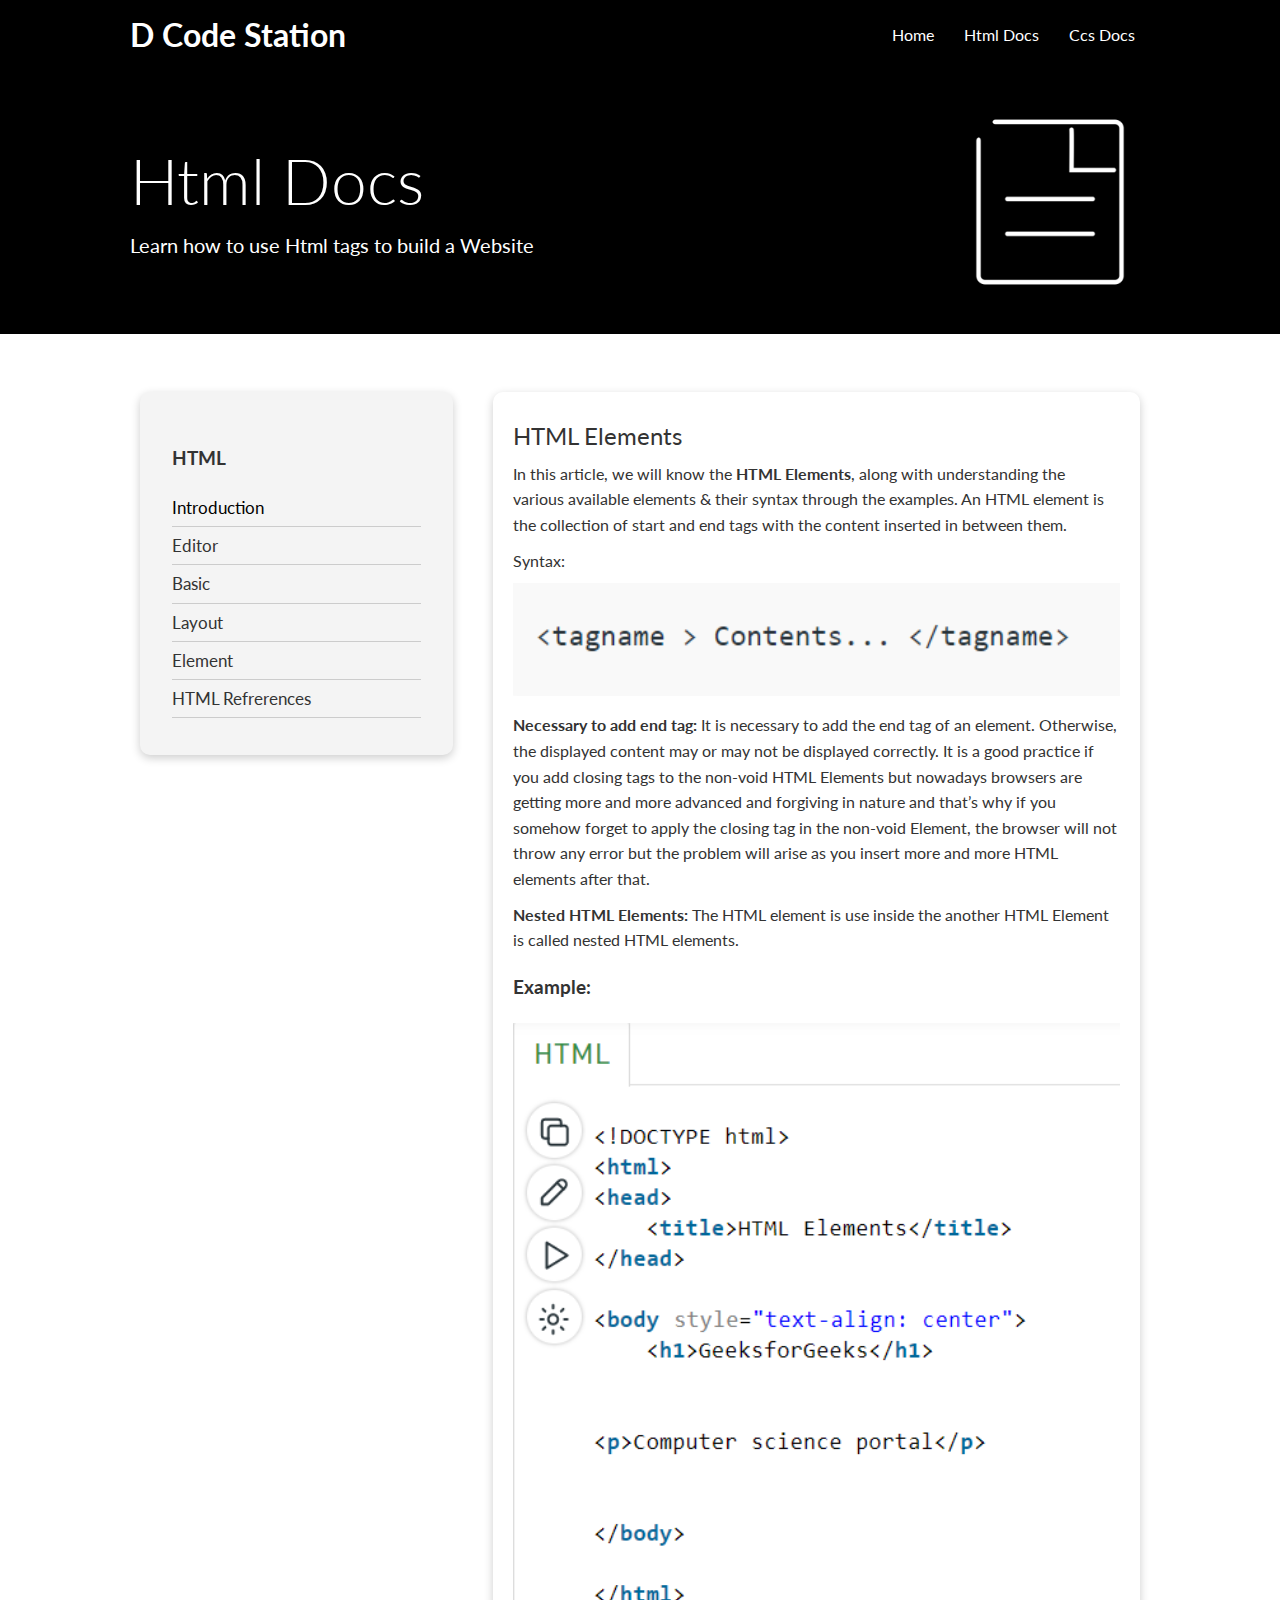
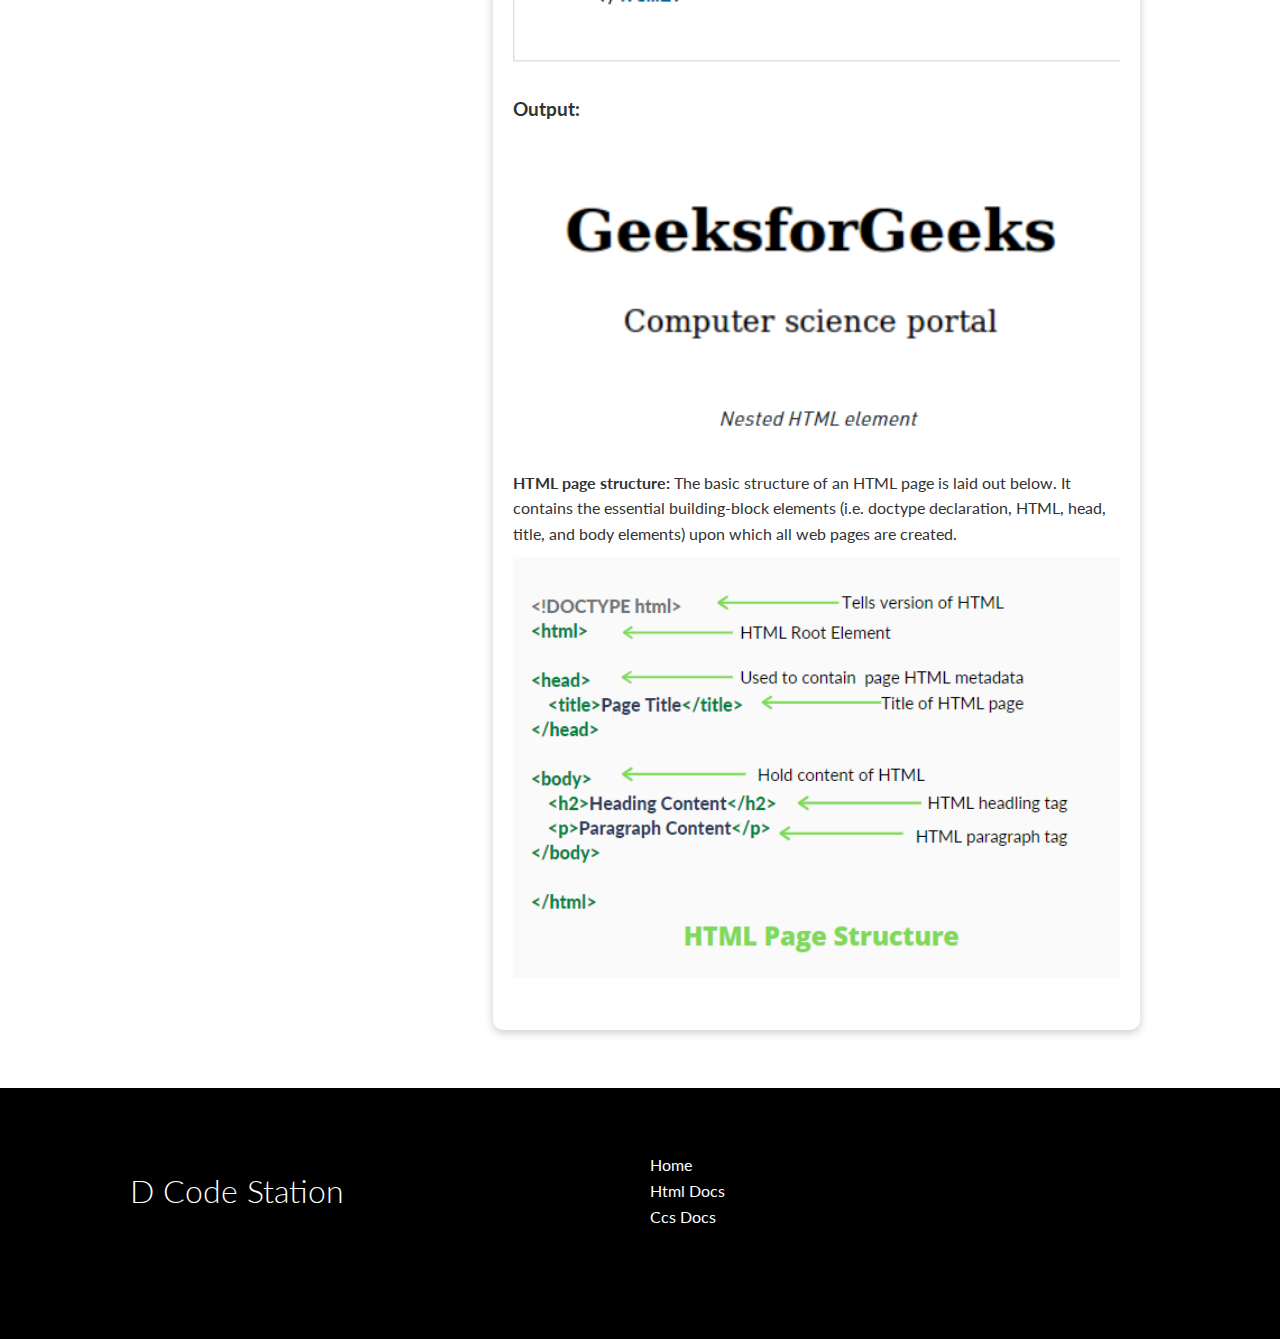
<file: htmlelement.html>
<!DOCTYPE html>
<html lang="en">
<head>
    <meta charset="UTF-8">
    <meta name="viewport" content="width=device-width, initial-scale=1.0">
    <link rel="stylesheet" href="https://cdnjs.cloudflare.com/ajax/libs/font-awesome/5.15.1/css/all.min.css" integrity="sha512-+4zCK9k+qNFUR5X+cKL9EIR+ZOhtIloNl9GIKS57V1MyNsYpYcUrUeQc9vNfzsWfV28IaLL3i96P9sdNyeRssA==" crossorigin="anonymous" />
    <link rel="stylesheet" href="css/style.css">
    <title>D Code Station</title>
</head>
<body>
    <!-- Navbar -->
    <div class="navbar">
        <div class="container flex">
            <h1 class="logo">D Code Station</h1>
            <nav>
                <ul>
                    <li><a href="index.html">Home</a></li>
                    <li><a href="htmldocs.html">Html Docs</a></li>
                    <li><a href="cssdocs.html">Ccs Docs</a></li>
                </ul>
            </nav>
        </div>
    </div>

   <!-- Head -->
   <section class="docs-head bg-primary py-3">
    <div class="container grid">
        <div>
            <h1 class="xl">Html Docs</h1>
            <p class="lead">
                Learn how to use Html tags to build a Website
            </p>
        </div>
        <img src="./img/docs.png" alt="">
    </div>
</section>

<!-- Docs main -->
<section class="docs-main my-4">
    <div class="container grid">
        <div class="card bg-light p-3">
            <h3 class="my-2">HTML</h3>
            <nav>
                <ul>
                    <li><a class="text-primary" href="htmldocs.html">Introduction</a></li>
                    <li><a href="htmleditor.html">Editor</a></li>
                    <li><a href="htmlbasic.html">Basic</a></li>
                    <li><a href="htmllayout.html">Layout</a></li>
                    <li><a href="htmlelement.html">Element</a></li>
                    <li><a href="htmlref.html">HTML Refrerences</a></li>
                </ul>
            </nav>
        </div>
        <div class="card">
            <h2><b>HTML Elements</b></h2>
            <p>In this article, we will know the <b>HTML Elements</b>, along with understanding the various available elements & their syntax through the examples. An HTML element is the collection of start and end tags with the content inserted in between them.</p>
            <p>Syntax: </p>
            <img src="./img/html/example7.png" alt="">
            <br>
            <p><b>Necessary to add end tag: </b> It is necessary to add the end tag of an element. Otherwise, the displayed content may or may not be displayed correctly. It is a good practice if you add closing tags to the non-void HTML Elements but nowadays browsers are getting more and more advanced and forgiving in nature and that’s why if you somehow forget to apply the closing tag in the non-void Element, the browser will not throw any error but the problem will arise as you insert more and more HTML elements after that.</p>
            <p><b>Nested HTML Elements: </b> The HTML element is use inside the another HTML Element is called nested HTML elements.</p>
            <h3>Example:</h3>
            <img src="./img/html/example8.png" alt="">
            <h3>Output:</h3>
            <img src="./img/html/example9.png" alt="">
            <br>
            <p><b>HTML page structure: </b> The basic structure of an HTML page is laid out below. It contains the essential building-block elements (i.e. doctype declaration, HTML, head, title, and body elements) upon which all web pages are created.</p>
            <img src="./img/html/htmlstruct.png" alt="">
            <br>
            <br>
        </div>
    </div>
</section>

    <!-- Footer -->
    <footer class="footer bg-dark py-5">
        <div class="container grid grid-3">
            <div>
                <h1>
                    D Code Station
                </h1>
            </div>
            <nav>
                <ul>
                    <li><a href="index.html">Home</a></li>
                    <li><a href="htmldocs.html">Html Docs</a></li>
                    <li><a href="cssdocs.html">Ccs Docs</a></li>
                </ul>
            </nav>
            <div class="social">
                <a href="#"><i class="fab fa-github fa-2x"></i></a>
                <a href="#"><i class="fab fa-facebook fa-2x"></i></a>
                <a href="#"><i class="fab fa-instagram fa-2x"></i></a>
                <a href="#"><i class="fab fa-twitter fa-2x"></i></a>
            </div>
        </div>
    </footer>
</body>
</html>
</file>
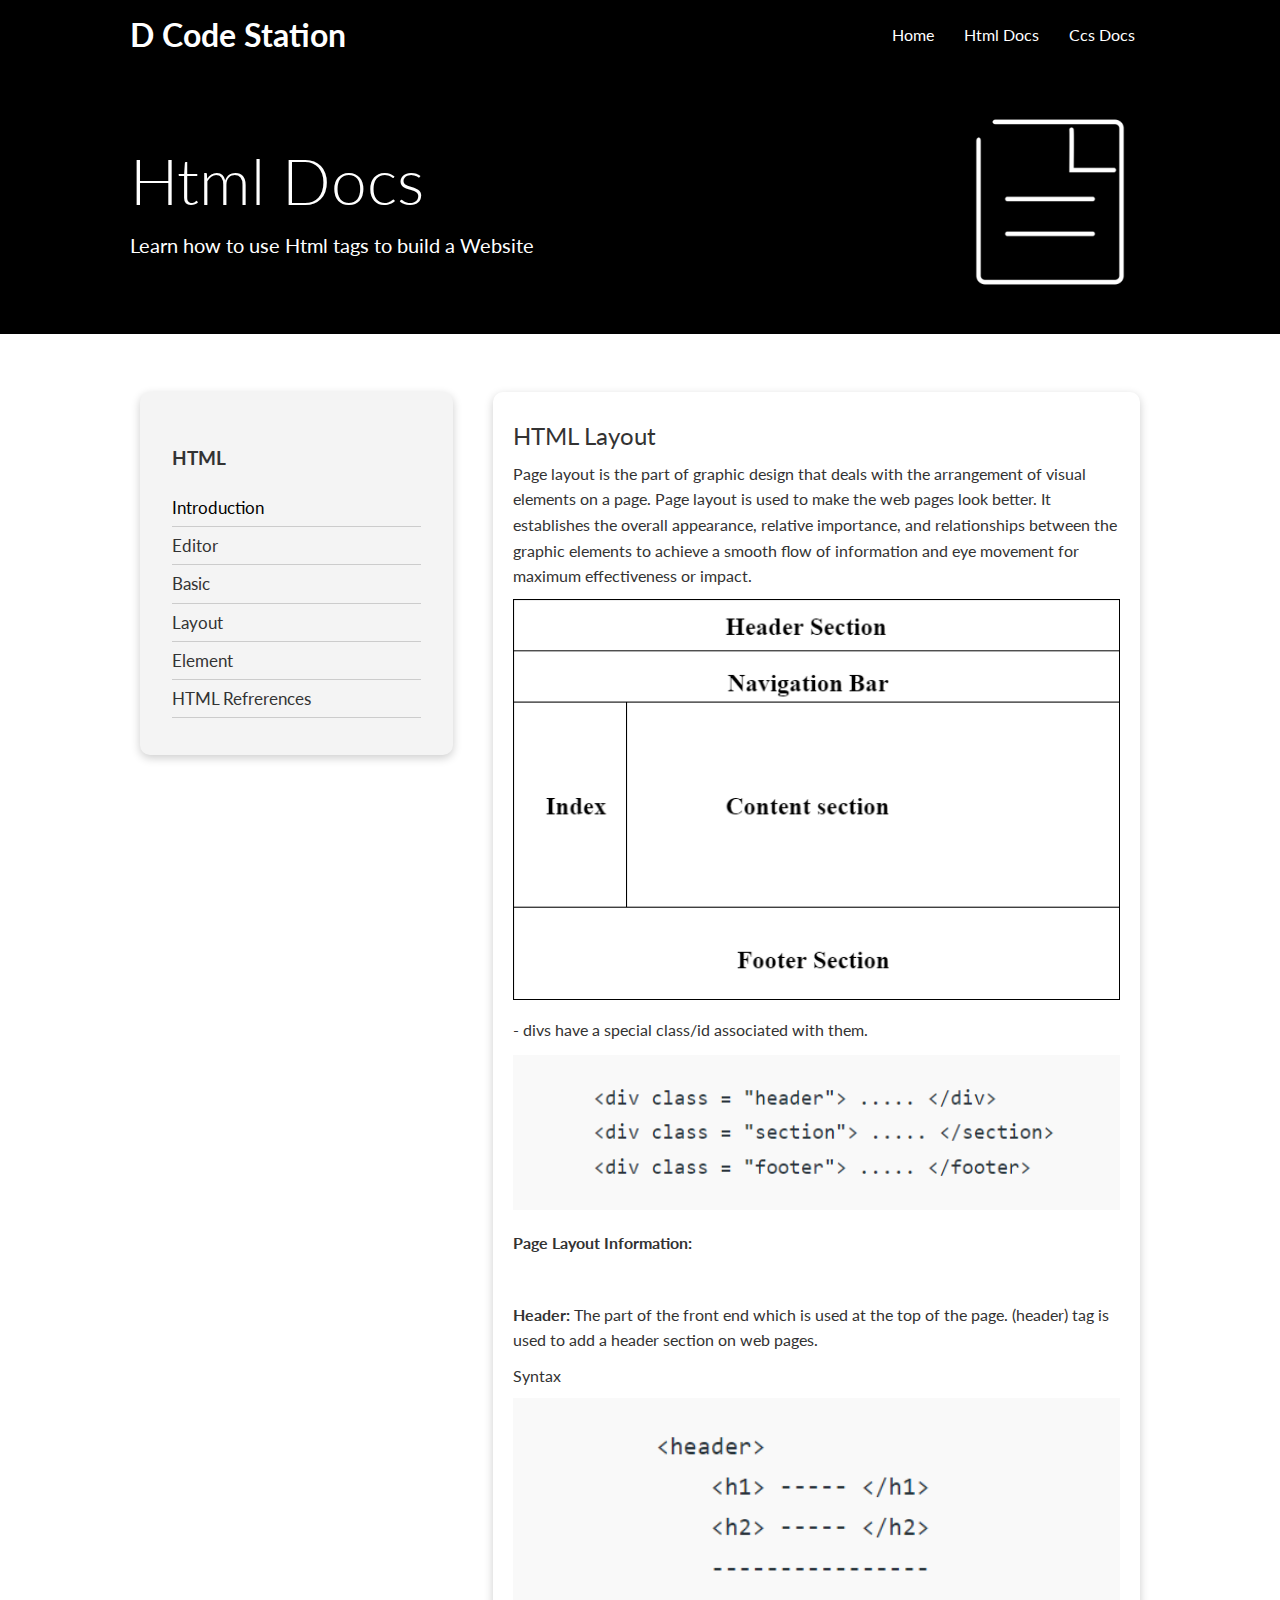
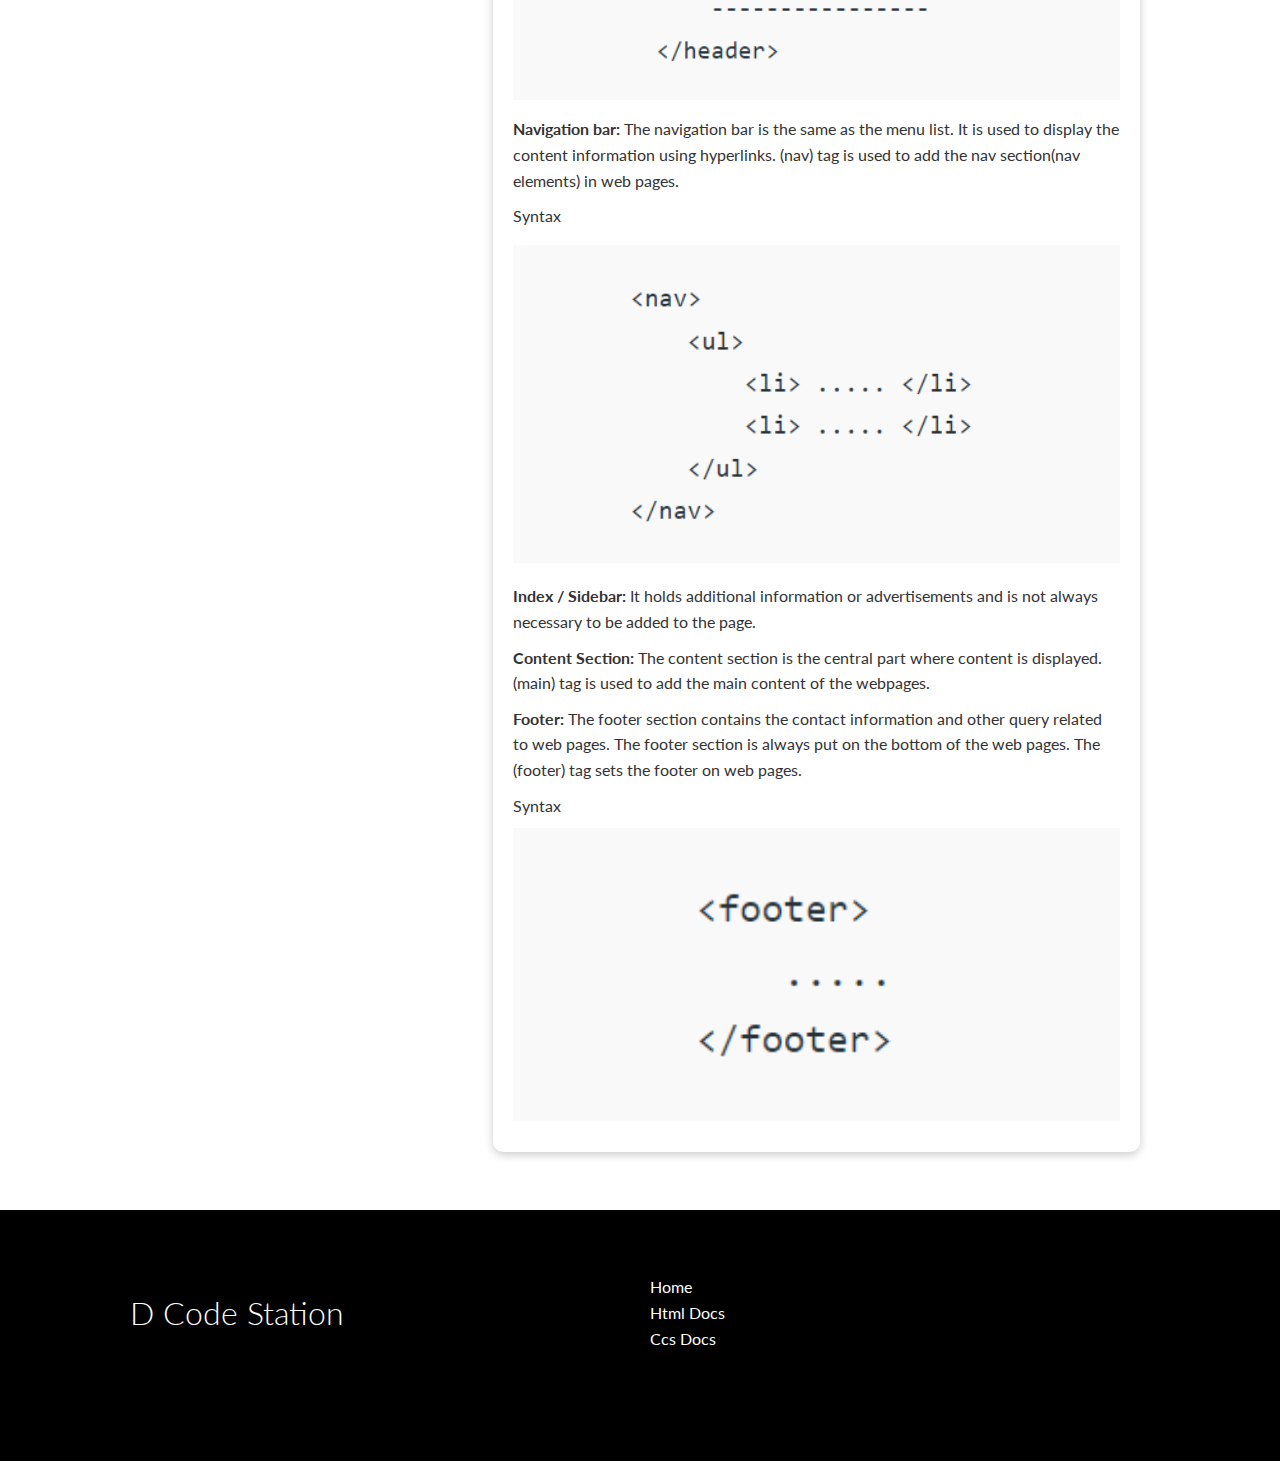
<file: htmllayout.html>
<!DOCTYPE html>
<html lang="en">
<head>
    <meta charset="UTF-8">
    <meta name="viewport" content="width=device-width, initial-scale=1.0">
    <link rel="stylesheet" href="https://cdnjs.cloudflare.com/ajax/libs/font-awesome/5.15.1/css/all.min.css" integrity="sha512-+4zCK9k+qNFUR5X+cKL9EIR+ZOhtIloNl9GIKS57V1MyNsYpYcUrUeQc9vNfzsWfV28IaLL3i96P9sdNyeRssA==" crossorigin="anonymous" />
    <link rel="stylesheet" href="css/style.css">
    <title>D Code Station</title>
</head>
<body>
    <!-- Navbar -->
    <div class="navbar">
        <div class="container flex">
            <h1 class="logo">D Code Station</h1>
            <nav>
                <ul>
                    <li><a href="index.html">Home</a></li>
                    <li><a href="htmldocs.html">Html Docs</a></li>
                    <li><a href="cssdocs.html">Ccs Docs</a></li>
                </ul>
            </nav>
        </div>
    </div>

   <!-- Head -->
   <section class="docs-head bg-primary py-3">
    <div class="container grid">
        <div>
            <h1 class="xl">Html Docs</h1>
            <p class="lead">
                Learn how to use Html tags to build a Website
            </p>
        </div>
        <img src="./img/docs.png" alt="">
    </div>
</section>

<!-- Docs main -->
<section class="docs-main my-4">
    <div class="container grid">
        <div class="card bg-light p-3">
            <h3 class="my-2">HTML</h3>
            <nav>
                <ul>
                    <li><a class="text-primary" href="htmldocs.html">Introduction</a></li>
                    <li><a href="htmleditor.html">Editor</a></li>
                    <li><a href="htmlbasic.html">Basic</a></li>
                    <li><a href="htmllayout.html">Layout</a></li>
                    <li><a href="htmlelement.html">Element</a></li>
                    <li><a href="htmlref.html">HTML Refrerences</a></li>
                </ul>
            </nav>
        </div>
        <div class="card">
            <h2><b>HTML Layout</b></h2>
            <p>Page layout is the part of graphic design that deals with the arrangement of visual elements on a page. Page layout is used to make the web pages look better. It establishes the overall appearance, relative importance, and relationships between the graphic elements to achieve a smooth flow of information and eye movement for maximum effectiveness or impact. </p>
            <img src="./img/html/example2.png" alt="">
            <br>
            <p>- divs have a special class/id associated with them.</p>
            <img src="./img/html/example3.png" alt="">
            <br>
            <p><b>Page Layout Information: </b></p>
            <br>
            <p><b>Header: </b>The part of the front end which is used at the top of the page. (header) tag is used to add a header section on web pages.</p>
            <p>Syntax</p>
            <img src="./img/html/example4.png" alt="">
            <br>
            <p><b>Navigation bar: </b>The navigation bar is the same as the menu list. It is used to display the content information using hyperlinks. (nav) tag is used to add the nav section(nav elements) in web pages.</p>
            <p>Syntax</p>
            <img src="./img/html/example5.png" alt="">
            <br>
            <p><b>Index / Sidebar: </b>It holds additional information or advertisements and is not always necessary to be added to the page.</p>
            <p><b>Content Section: </b>The content section is the central part where content is displayed. (main) tag is used to add the main content of the webpages.</p>
            <p><b>Footer: </b>The footer section contains the contact information and other query related to web pages. The footer section is always put on the bottom of the web pages. The (footer) tag sets the footer on web pages.</p>
            <p>Syntax</p>
            <img src="./img/html/example6.png" alt="">
        </div>
    </div>
</section>

    <!-- Footer -->
    <footer class="footer bg-dark py-5">
        <div class="container grid grid-3">
            <div>
                <h1>
                    D Code Station
                </h1>
            </div>
            <nav>
                <ul>
                    <li><a href="index.html">Home</a></li>
                    <li><a href="htmldocs.html">Html Docs</a></li>
                    <li><a href="cssdocs.html">Ccs Docs</a></li>
                </ul>
            </nav>
            <div class="social">
                <a href="#"><i class="fab fa-github fa-2x"></i></a>
                <a href="#"><i class="fab fa-facebook fa-2x"></i></a>
                <a href="#"><i class="fab fa-instagram fa-2x"></i></a>
                <a href="#"><i class="fab fa-twitter fa-2x"></i></a>
            </div>
        </div>
    </footer>
</body>
</html>
</file>
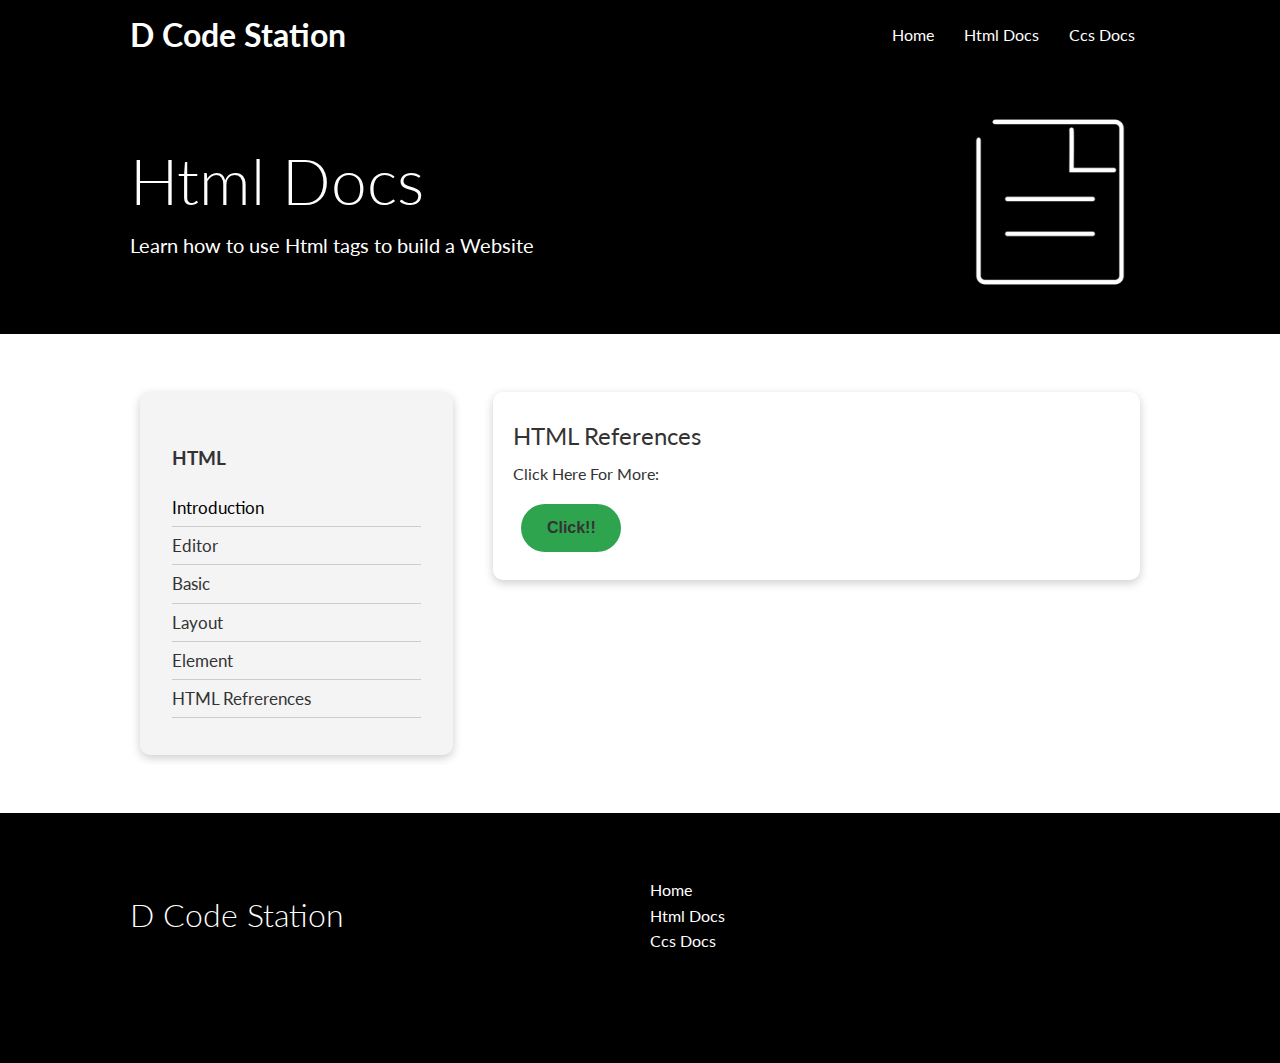
<file: htmlref.html>
<!DOCTYPE html>
<html lang="en">
<head>
    <meta charset="UTF-8">
    <meta name="viewport" content="width=device-width, initial-scale=1.0">
    <link rel="stylesheet" href="https://cdnjs.cloudflare.com/ajax/libs/font-awesome/5.15.1/css/all.min.css" integrity="sha512-+4zCK9k+qNFUR5X+cKL9EIR+ZOhtIloNl9GIKS57V1MyNsYpYcUrUeQc9vNfzsWfV28IaLL3i96P9sdNyeRssA==" crossorigin="anonymous" />
    <link rel="stylesheet" href="css/style.css">
    <title>D Code Station</title>
</head>
<body>
    <!-- Navbar -->
    <div class="navbar">
        <div class="container flex">
            <h1 class="logo">D Code Station</h1>
            <nav>
                <ul>
                    <li><a href="index.html">Home</a></li>
                    <li><a href="htmldocs.html">Html Docs</a></li>
                    <li><a href="cssdocs.html">Ccs Docs</a></li>
                </ul>
            </nav>
        </div>
    </div>

   <!-- Head -->
   <section class="docs-head bg-primary py-3">
    <div class="container grid">
        <div>
            <h1 class="xl">Html Docs</h1>
            <p class="lead">
                Learn how to use Html tags to build a Website
            </p>
        </div>
        <img src="./img/docs.png" alt="">
    </div>
</section>

<!-- Docs main -->
<section class="docs-main my-4">
    <div class="container grid">
        <div class="card bg-light p-3">
            <h3 class="my-2">HTML</h3>
            <nav>
                <ul>
                    <li><a class="text-primary" href="htmldocs.html">Introduction</a></li>
                    <li><a href="htmleditor.html">Editor</a></li>
                    <li><a href="htmlbasic.html">Basic</a></li>
                    <li><a href="htmllayout.html">Layout</a></li>
                    <li><a href="htmlelement.html">Element</a></li>
                    <li><a href="htmlref.html">HTML Refrerences</a></li>
                </ul>
            </nav>
        </div>
        <div class="card">
            <h2><b>HTML References</b></h2>
            <p>Click Here For More:</p>
            <button class="click" >
                <a href="https://www.geeksforgeeks.org/html-introduction/?ref=lbp" target="_blank">Click!!</a>
            </button>
        </div>
    </div>
</section>

    <!-- Footer -->
    <footer class="footer bg-dark py-5">
        <div class="container grid grid-3">
            <div>
                <h1>
                    D Code Station
                </h1>
            </div>
            <nav>
                <ul>
                    <li><a href="index.html">Home</a></li>
                    <li><a href="htmldocs.html">Html Docs</a></li>
                    <li><a href="cssdocs.html">Ccs Docs</a></li>
                </ul>
            </nav>
            <div class="social">
                <a href="#"><i class="fab fa-github fa-2x"></i></a>
                <a href="#"><i class="fab fa-facebook fa-2x"></i></a>
                <a href="#"><i class="fab fa-instagram fa-2x"></i></a>
                <a href="#"><i class="fab fa-twitter fa-2x"></i></a>
            </div>
        </div>
    </footer>
</body>
</html>
</file>
<file: css/style.css>
@import url("https://fonts.googleapis.com/css2?family=Lato:wght@300&display=swap");

:root {
  --primary-color: black;
  --secondary-color: #1c3fa8;
  --dark-color: #002240;
  --light-color: #f4f4f4;
  --success-color: #5cb85c;
  --error-color: #d9534f;
}

* {
  box-sizing: border-box;
  padding: 0;
  margin: 0;
}

body {
  font-family: "Lato", sans-serif;
  color: #333;
  line-height: 1.6;
}

ul {
  list-style-type: none;
}

a {
  text-decoration: none;
  color: #333;
}

h1,
h2 {
  font-weight: 300;
  line-height: 1.2;
  margin: 10px 0;
}

p {
  margin: 10px 0;
}

img {
  width: 100%;
}

code,
pre {
  background: #333;
  color: #fff;
  padding: 10px;
}

.hidden {
  visibility: hidden;
  height: 0;
}

/* Navbar */
.navbar {
  background-color: var(--primary-color);
  color: #fff;
  height: 70px;
}

.navbar ul {
  display: flex;
}

.navbar a {
  color: #fff;
  padding: 10px;
  margin: 0 5px;
}

.navbar a:hover {
  border-bottom: 2px #fff solid;
}

.navbar .flex {
  justify-content: space-between;
}

.logo {
  color: white;
  font-weight: bolder;
}

/* Showcase */
.showcase {
  height: 400px;
  background-color: var(--primary-color);
  color: #fff;
  position: relative;
}

.showcase h1 {
  font-size: 40px;
}

.showcase p {
  margin: 20px 0;
}

.showcase .grid {
  overflow: visible;
  grid-template-columns: 55% auto;
  gap: 30px;
}

.showcase-text {
  animation: slideInFromLeft 1s ease-in;
}

.showcase-form {
  position: relative;
  top: 60px;
  height: 350px;
  width: 400px;
  padding: 40px;
  z-index: 100;
  justify-self: flex-end;
  animation: slideInFromRight 1s ease-in;
}

.showcase-form .form-control {
  margin: 30px 0;
}

.showcase-form input[type="text"],
.showcase-form input[type="email"] {
  border: 0;
  border-bottom: 1px solid #b4becb;
  width: 100%;
  padding: 3px;
  font-size: 16px;
}

.showcase-form input:focus {
  outline: none;
}

.showcase::before,
.showcase::after {
  content: "";
  height: 100px;
  bottom: -70px;
  right: 0;
  left: 0;
  background: #fff;
}

/* Stats */
.stats {
  padding-top: 100px;
  animation: slideInFromBottom 1s ease-in;
}

.stats-heading {
  max-width: 500px;
  margin: auto;
}

.stats .grid h3 {
  font-size: 35px;
}

.stats .grid p {
  font-size: 20px;
  font-weight: bold;
}

/* Cli */
.cli .grid {
  grid-template-columns: repeat(3, 1fr);
  grid-template-rows: repeat(2, 1fr);
}

.cli .grid > *:first-child {
  grid-column: 1 / span 2;
  grid-row: 1 / span 2;
}

/* Cloud */
.cloud .grid {
  grid-template-columns: 4fr 3fr;
}

/* Languages */

.languages .flex {
  flex-wrap: wrap;
}

.languages .card {
  text-align: center;
  margin: 18px 10px 40px;
  transition: transform 0.2s ease-in;
  height: 400px;
  width: 300px;
  overflow: hidden;
}

.languages .card h4 {
  font-size: 20px;
  margin-bottom: 10px;
}

.languages .card:hover {
  transform: translateY(-15px);
}

/* Features */
.features-head img,
.docs-head img {
  width: 200px;
  justify-self: flex-end;
}

.features-sub-head img {
  width: 300px;
  justify-self: flex-end;
}

.features-main .card > i {
  margin-right: 20px;
}

.features-main .grid {
  padding: 30px;
}

.features-main .grid > *:first-child {
  grid-column: 1 / span 3;
}

.features-main .grid > *:nth-child(2) {
  grid-column: 1 / span 2;
}

/* Docs */
.docs-main h3 {
  margin: 20px 0;
}

.docs-main .grid {
  grid-template-columns: 1fr 2fr;
  align-items: flex-start;
}

.docs-main nav li {
  font-size: 17px;
  padding-bottom: 5px;
  margin-bottom: 5px;
  border-bottom: 1px #ccc solid;
}

.docs-main a:hover {
  font-weight: bold;
}

.click {
  background-color: rgb(46, 164, 79);
  color: black;
  border: none;
  height: 48px;
  width: 100px;
  border-radius: 24px;
  font-weight: bold;
  font-size: medium;
  margin: 8px;
}

/* Footer */
.footer .social a {
  margin: 0 10px;
}

.fa-github:hover {
  color: #000000;
}

.fa-facebook:hover {
  color: #1773ea;
}

.fa-instagram:hover {
  color: #b32e87;
}

.fa-twitter:hover {
  color: #1c9cea;
}

/* Animations */
@keyframes slideInFromLeft {
  0% {
    transform: translateX(-100%);
  }

  100% {
    transform: translateX(0);
  }
}

@keyframes slideInFromRight {
  0% {
    transform: translateX(100%);
  }

  100% {
    transform: translateX(0);
  }
}

@keyframes slideInFromTop {
  0% {
    transform: translateY(-100%);
  }

  100% {
    transform: translateX(0);
  }
}

@keyframes slideInFromBottom {
  0% {
    transform: translateY(100%);
  }

  100% {
    transform: translateX(0);
  }
}

/* Tablets and under */
@media (max-width: 768px) {
  .grid,
  .showcase .grid,
  .stats .grid,
  .cli .grid,
  .cloud .grid,
  .features-main .grid,
  .docs-main .grid {
    grid-template-columns: 1fr;
    grid-template-rows: 1fr;
  }

  .showcase {
    height: auto;
  }

  .showcase-text {
    text-align: center;
    margin-top: 40px;
    animation: slideInFromTop 1s ease-in;
  }

  .showcase-form {
    justify-self: center;
    margin: auto;
    animation: slideInFromBottom 1s ease-in;
  }

  .cli .grid > *:first-child {
    grid-column: 1;
    grid-row: 1;
  }

  .features-head,
  .features-sub-head,
  .docs-head {
    text-align: center;
  }

  .features-head img,
  .features-sub-head img,
  .docs-head img {
    justify-self: center;
  }

  .features-main .grid > *:first-child,
  .features-main .grid > *:nth-child(2) {
    grid-column: 1;
  }
}

/* Mobile */
@media (max-width: 500px) {
  .navbar {
    height: 110px;
  }

  .navbar .flex {
    flex-direction: column;
  }

  .navbar ul {
    padding: 10px;
    background-color: rgba(0, 0, 0, 0.1);
  }

  .showcase-form {
    width: 300px;
  }
}

.container {
  max-width: 1100px;
  margin: 0 auto;
  overflow: auto;
  padding: 0 40px;
}

.card {
  background-color: #fff;
  color: #333;
  border-radius: 10px;
  box-shadow: 0 3px 10px rgba(0, 0, 0, 0.2);
  padding: 20px;
  margin: 10px;
}

.btn {
  display: inline-block;
  padding: 10px 30px;
  cursor: pointer;
  background: var(--primary-color);
  color: #fff;
  border: none;
  border-radius: 5px;
}

.btn-outline {
  background-color: transparent;
  border: 1px #fff solid;
}

.btn:hover {
  transform: scale(0.98);
}

/* Backgrounds & colored buttons */
.bg-primary,
.btn-primary {
  background-color: var(--primary-color);
  color: #fff;
}

.bg-secondary,
.btn-secondary {
  background-color: var(--secondary-color);
  color: #fff;
}

.bg-dark,
.btn-dark {
  background-color: black;
  color: #fff;
}

.bg-light,
.btn-light {
  background-color: var(--light-color);
  color: #333;
}

.bg-primary a,
.btn-primary a,
.bg-secondary a,
.btn-secondary a,
.bg-dark a,
.btn-dark a {
  color: #fff;
}

/* Text colors */
.text-primary {
  color: var(--primary-color);
}

.text-secondary {
  color: var(--secondary-color);
}

.text-dark {
  color: var(--dark-color);
}

.text-light {
  color: var(--light-color);
}

/* Text sizes */
.lead {
  font-size: 20px;
}

.sm {
  font-size: 1rem;
}

.md {
  font-size: 2rem;
}

.lg {
  font-size: 3rem;
}

.xl {
  font-size: 4rem;
}

.text-center {
  text-align: center;
}

/* Alert */
.alert {
  background-color: var(--light-color);
  padding: 10px 20px;
  font-weight: bold;
  margin: 15px 0;
}

.alert i {
  margin-right: 10px;
}

.alert-success {
  background-color: var(--success-color);
  color: #fff;
}

.alert-error {
  background-color: var(--error-color);
  color: #fff;
}

.flex {
  display: flex;
  justify-content: center;
  align-items: center;
  height: 100%;
}

.grid {
  display: grid;
  grid-template-columns: repeat(2, 1fr);
  gap: 20px;
  justify-content: center;
  align-items: center;
  height: 100%;
}

.grid-3 {
  grid-template-columns: repeat(2, 1fr);
}

/* Margin */
.my-1 {
  margin: 1rem 0;
}

.my-2 {
  margin: 1.5rem 0;
}

.my-3 {
  margin: 2rem 0;
}

.my-4 {
  margin: 3rem 0;
}

.my-5 {
  margin: 4rem 0;
}

.m-1 {
  margin: 1rem;
}

.m-2 {
  margin: 1.5rem;
}

.m-3 {
  margin: 2rem;
}

.m-4 {
  margin: 3rem;
}

.m-5 {
  margin: 4rem;
}

/* Padding */
.py-1 {
  padding: 1rem 0;
}

.py-2 {
  padding: 1.5rem 0;
}

.py-3 {
  padding: 2rem 0;
}

.py-4 {
  padding: 3rem 0;
}

.py-5 {
  padding: 4rem 0;
}

.p-1 {
  padding: 1rem;
}

.p-2 {
  padding: 1.5rem;
}

.p-3 {
  padding: 2rem;
}

.p-4 {
  padding: 3rem;
}

.p-5 {
  padding: 4rem;
}
</file>
